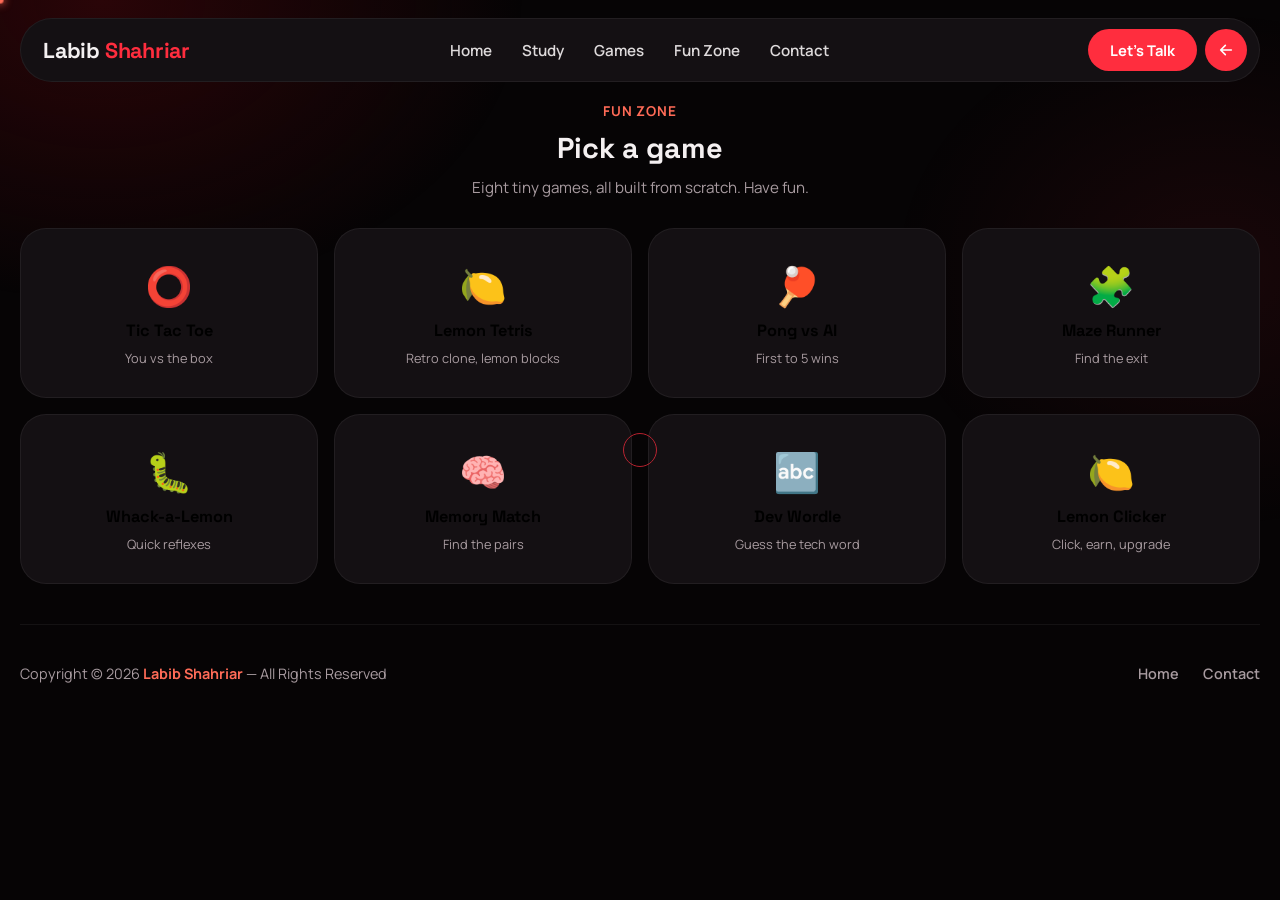
<file: fun.html>
<!DOCTYPE html>
<html lang="en">
<head>
<meta charset="UTF-8" />
<meta name="viewport" content="width=device-width, initial-scale=1.0" />
<title>Fun Zone | Labib Shahriar</title>
<meta name="description" content="Take a break — 8 mini games, all built from scratch. labib.fun/fun" />
<meta name="robots" content="index, follow" />
<link rel="canonical" href="https://labib.fun/fun" />
<link rel="preconnect" href="https://fonts.googleapis.com">
<link rel="preconnect" href="https://fonts.gstatic.com" crossorigin>
<link href="https://fonts.googleapis.com/css2?family=Space+Grotesk:wght@500;700&family=Manrope:wght@400;500;600;700;800&display=swap" rel="stylesheet">
<link rel="stylesheet" href="../style.css" />
<style>
/* ==========================================================================
   fun.css — Fun Zone hub + shared game UI
   ========================================================================== */

#menuView {
  margin-top: var(--gap);
}

.section-heading {
  text-align: center;
  max-width: 560px;
  margin: 0 auto 28px;
}

.section-heading .card-label {
  justify-content: center;
}

.section-sub {
  margin-top: 10px;
  color: var(--muted);
  font-size: 0.95rem;
  line-height: 1.6;
}

.game-menu {
  display: grid;
  grid-template-columns: repeat(4, 1fr);
  gap: 16px;
}

.game-tile {
  background: var(--card);
  border: 1px solid var(--border);
  border-radius: var(--radius-lg);
  padding: 30px 16px;
  display: flex;
  flex-direction: column;
  align-items: center;
  gap: 8px;
  text-align: center;
  transition: transform 0.3s cubic-bezier(0.34, 1.56, 0.64, 1), border-color 0.3s ease, box-shadow 0.3s ease;
}

.game-tile:hover {
  transform: translateY(-6px);
  border-color: var(--accent);
  box-shadow: 0 20px 34px -18px rgba(255, 45, 62, 0.6);
}

.gt-icon {
  font-size: 2.4rem;
}

.gt-name {
  font-family: var(--font-display);
  font-weight: 700;
  font-size: 1.02rem;
}

.gt-desc {
  font-size: 0.8rem;
  color: var(--muted);
}

/* ---------------------------------------------------------------------- */
/* Game view shell                                                          */
/* ---------------------------------------------------------------------- */

.game-view {
  margin-top: var(--gap);
}

.back-btn {
  display: inline-flex;
  align-items: center;
  gap: 8px;
  background: var(--card);
  border: 1px solid var(--border);
  color: var(--text);
  padding: 10px 20px;
  border-radius: 100px;
  font-weight: 700;
  font-size: 0.9rem;
  margin-bottom: 18px;
  transition: border-color 0.2s ease, transform 0.2s ease;
}

.back-btn:hover {
  border-color: var(--accent);
  transform: translateX(-3px);
}

.game-card {
  display: flex;
  flex-direction: column;
  align-items: center;
  padding: 30px;
}

.game-title {
  font-family: var(--font-display);
  font-size: 1.4rem;
  font-weight: 700;
  margin: 0 0 20px;
  text-align: center;
}

.game-stage {
  width: 100%;
  display: flex;
  flex-direction: column;
  align-items: center;
  gap: 16px;
}

/* ---------------------------------------------------------------------- */
/* Shared game UI bits                                                     */
/* ---------------------------------------------------------------------- */

.game-hud {
  display: flex;
  gap: 26px;
  flex-wrap: wrap;
  justify-content: center;
  font-weight: 700;
  font-size: 0.95rem;
  color: var(--muted);
}

.game-hud span.val {
  color: var(--accent-2);
  font-weight: 800;
}

.game-btn {
  background: var(--accent);
  color: #fff;
  border: none;
  padding: 12px 26px;
  border-radius: 100px;
  font-weight: 700;
  font-size: 0.92rem;
  transition: background 0.2s ease, transform 0.2s ease;
}

.game-btn:hover {
  background: var(--accent-2);
  transform: translateY(-2px);
}

.game-btn.secondary {
  background: transparent;
  border: 1px solid var(--border);
  color: var(--text);
}

.game-btn.secondary:hover {
  border-color: var(--accent);
  background: transparent;
}

.game-overlay-msg {
  position: absolute;
  inset: 0;
  display: flex;
  align-items: center;
  justify-content: center;
  background: rgba(6, 4, 5, 0.82);
  border-radius: var(--radius-md);
  font-family: var(--font-display);
  font-size: 1.5rem;
  font-weight: 700;
  opacity: 0;
  pointer-events: none;
  transition: opacity 0.25s ease;
  text-align: center;
  padding: 20px;
}

.game-overlay-msg.show {
  opacity: 1;
}

.game-canvas-wrap {
  position: relative;
  width: 100%;
  max-width: 420px;
}

.game-canvas-wrap canvas {
  width: 100%;
  display: block;
  background: var(--bg);
  border: 1px solid var(--border);
  border-radius: var(--radius-md);
}

/* ---- Tic Tac Toe ---- */

.ttt-board {
  display: grid;
  grid-template-columns: repeat(3, 1fr);
  gap: 8px;
  width: 100%;
  max-width: 320px;
  aspect-ratio: 1 / 1;
}

.ttt-cell {
  background: var(--bg);
  border: 1px solid var(--border);
  border-radius: 12px;
  display: flex;
  align-items: center;
  justify-content: center;
  font-family: var(--font-display);
  font-size: 2.4rem;
  font-weight: 700;
  color: var(--accent-2);
  transition: background 0.2s ease, border-color 0.2s ease;
}

.ttt-cell:not(:disabled):hover {
  border-color: var(--accent);
}

.ttt-cell.o-mark {
  color: #60a5fa;
}

/* ---- Maze ---- */

.maze-grid {
  display: grid;
  gap: 2px;
  background: var(--border);
  border: 1px solid var(--border);
  border-radius: var(--radius-md);
  overflow: hidden;
  max-width: 360px;
  width: 100%;
  aspect-ratio: 1 / 1;
}

.maze-cell {
  background: var(--bg);
}

.maze-cell.wall {
  background: #1c1013;
}

.maze-cell.player {
  background: var(--accent);
}

.maze-cell.exit {
  background: #4ade80;
}

/* ---- Whack-a-Lemon ---- */

.whack-grid {
  display: grid;
  grid-template-columns: repeat(3, 1fr);
  gap: 12px;
  width: 100%;
  max-width: 320px;
  aspect-ratio: 1 / 1;
}

.whack-hole {
  background: var(--bg);
  border: 1px solid var(--border);
  border-radius: 50%;
  display: flex;
  align-items: center;
  justify-content: center;
  font-size: 2rem;
  cursor: pointer;
  user-select: none;
  overflow: hidden;
}

.whack-hole span {
  transform: scale(0);
  transition: transform 0.12s cubic-bezier(0.34, 1.56, 0.64, 1);
}

.whack-hole.active span {
  transform: scale(1);
}

/* ---- Memory match ---- */

.memory-grid {
  display: grid;
  grid-template-columns: repeat(4, 1fr);
  gap: 10px;
  width: 100%;
  max-width: 360px;
}

.memory-card {
  aspect-ratio: 1 / 1;
  background: var(--bg);
  border: 1px solid var(--border);
  border-radius: 12px;
  display: flex;
  align-items: center;
  justify-content: center;
  font-size: 1.7rem;
  cursor: pointer;
  perspective: 600px;
}

.memory-card .face {
  transition: transform 0.2s ease;
}

.memory-card:not(.flipped):not(.matched) .face {
  opacity: 0;
}

.memory-card.flipped,
.memory-card.matched {
  border-color: var(--accent);
}

.memory-card.matched {
  opacity: 0.5;
}

/* ---- Wordle ---- */

.wordle-board {
  display: grid;
  grid-template-rows: repeat(6, 1fr);
  gap: 6px;
  width: 100%;
  max-width: 300px;
}

.wordle-row {
  display: grid;
  grid-template-columns: repeat(5, 1fr);
  gap: 6px;
}

.wordle-tile {
  aspect-ratio: 1 / 1;
  background: var(--bg);
  border: 2px solid var(--border);
  border-radius: 8px;
  display: flex;
  align-items: center;
  justify-content: center;
  font-family: var(--font-display);
  font-weight: 700;
  font-size: 1.2rem;
  text-transform: uppercase;
}

.wordle-tile.correct {
  background: #16a34a;
  border-color: #16a34a;
  color: #fff;
}

.wordle-tile.present {
  background: #ca8a04;
  border-color: #ca8a04;
  color: #fff;
}

.wordle-tile.absent {
  background: #2a2226;
  border-color: #2a2226;
  color: var(--muted);
}

.wordle-keyboard {
  display: flex;
  flex-direction: column;
  gap: 6px;
  width: 100%;
  max-width: 460px;
}

.wordle-key-row {
  display: flex;
  gap: 5px;
  justify-content: center;
}

.wordle-key {
  background: var(--card-soft);
  border: 1px solid var(--border);
  color: var(--text);
  border-radius: 6px;
  padding: 10px 8px;
  font-size: 0.78rem;
  font-weight: 700;
  min-width: 30px;
  text-align: center;
  transition: background 0.2s ease;
}

.wordle-key.wide {
  min-width: 52px;
  font-size: 0.68rem;
}

.wordle-key.correct { background: #16a34a; }
.wordle-key.present { background: #ca8a04; }
.wordle-key.absent { background: #2a2226; color: var(--muted); }

/* ---- Clicker ---- */

.clicker-lemon {
  font-size: 5rem;
  cursor: pointer;
  user-select: none;
  transition: transform 0.08s ease;
  filter: drop-shadow(0 10px 20px rgba(255, 209, 102, 0.3));
}

.clicker-lemon:active {
  transform: scale(0.88);
}

.clicker-upgrades {
  display: flex;
  flex-direction: column;
  gap: 10px;
  width: 100%;
  max-width: 380px;
}

.clicker-upgrade {
  display: flex;
  align-items: center;
  justify-content: space-between;
  gap: 10px;
  background: var(--bg);
  border: 1px solid var(--border);
  border-radius: 12px;
  padding: 12px 16px;
}

.clicker-upgrade-info {
  display: flex;
  flex-direction: column;
  gap: 2px;
}

.clicker-upgrade-info b {
  font-size: 0.9rem;
}

.clicker-upgrade-info span {
  font-size: 0.75rem;
  color: var(--muted);
}

.clicker-buy {
  background: var(--accent);
  color: #fff;
  border: none;
  padding: 8px 16px;
  border-radius: 100px;
  font-weight: 700;
  font-size: 0.8rem;
  white-space: nowrap;
  transition: background 0.2s ease, opacity 0.2s ease;
}

.clicker-buy:disabled {
  opacity: 0.4;
  cursor: not-allowed;
}

.clicker-buy:not(:disabled):hover {
  background: var(--accent-2);
}

/* ---- Mobile touch controls (maze / tetris) ---- */

.touch-controls {
  display: none;
  gap: 8px;
  margin-top: 4px;
}

.touch-controls .tc-btn {
  width: 50px;
  height: 50px;
  border-radius: 12px;
  background: var(--card-soft);
  border: 1px solid var(--border);
  color: var(--text);
  display: flex;
  align-items: center;
  justify-content: center;
  font-size: 1.2rem;
}

@media (max-width: 720px) {
  .touch-controls {
    display: flex;
  }
}

/* ---------------------------------------------------------------------- */
/* Responsive                                                               */
/* ---------------------------------------------------------------------- */

@media (max-width: 900px) {
  .game-menu {
    grid-template-columns: repeat(2, 1fr);
  }
}

@media (max-width: 520px) {
  .game-menu {
    grid-template-columns: 1fr 1fr;
    gap: 10px;
  }
  .game-tile {
    padding: 20px 10px;
  }
  .gt-icon {
    font-size: 1.9rem;
  }
  .game-card {
    padding: 18px;
  }
}

</style>
</head>
<body>

<div class="scroll-progress" id="scrollProgress"></div>
<div class="cursor-ring" id="cursorRing"></div>
<div class="cursor-dot" id="cursorDot"></div>

<div class="bg-glow"></div>
<div class="dots-field" id="dotsField"></div>

<div class="wrap">

  <header class="navbar">
    <a href="../" class="brand">Labib <span>Shahriar</span></a>

    <nav class="nav-links" id="navLinks">
      <a href="../">Home</a>
      <a href="../#study">Study</a>
      <a href="../#games">Games</a>
      <a href="./">Fun Zone</a>
      <a href="../#contact">Contact</a>
    </nav>

    <div class="nav-cta">
      <a href="../#contact" class="btn-pill">Let's Talk</a>
      <a href="../" class="icon-btn" aria-label="Back home">
        <svg width="16" height="16" viewBox="0 0 24 24" fill="none"><path d="M11 19l-7-7 7-7M4 12h16" stroke="currentColor" stroke-width="2.4" stroke-linecap="round" stroke-linejoin="round"/></svg>
      </a>
      <button class="nav-toggle" id="navToggle" aria-label="Toggle menu">
        <svg width="18" height="18" viewBox="0 0 24 24" fill="none"><path d="M4 6H20M4 12H20M4 18H20" stroke="currentColor" stroke-width="2.2" stroke-linecap="round"/></svg>
      </button>
    </div>
  </header>

  <!-- ===== Menu view ===== -->
  <main id="menuView">
    <div class="section-heading">
      <p class="card-label">Fun Zone</p>
      <h1 class="card-heading" style="font-size:1.8rem;">Pick a game</h1>
      <p class="section-sub">Eight tiny games, all built from scratch. Have fun.</p>
    </div>

    <div class="game-menu">
      <button class="game-tile" data-game="ttt">
        <span class="gt-icon">⭕</span>
        <span class="gt-name">Tic Tac Toe</span>
        <span class="gt-desc">You vs the box</span>
      </button>
      <button class="game-tile" data-game="tetris">
        <span class="gt-icon">🍋</span>
        <span class="gt-name">Lemon Tetris</span>
        <span class="gt-desc">Retro clone, lemon blocks</span>
      </button>
      <button class="game-tile" data-game="pong">
        <span class="gt-icon">🏓</span>
        <span class="gt-name">Pong vs AI</span>
        <span class="gt-desc">First to 5 wins</span>
      </button>
      <button class="game-tile" data-game="maze">
        <span class="gt-icon">🧩</span>
        <span class="gt-name">Maze Runner</span>
        <span class="gt-desc">Find the exit</span>
      </button>
      <button class="game-tile" data-game="whack">
        <span class="gt-icon">🐛</span>
        <span class="gt-name">Whack-a-Lemon</span>
        <span class="gt-desc">Quick reflexes</span>
      </button>
      <button class="game-tile" data-game="memory">
        <span class="gt-icon">🧠</span>
        <span class="gt-name">Memory Match</span>
        <span class="gt-desc">Find the pairs</span>
      </button>
      <button class="game-tile" data-game="wordle">
        <span class="gt-icon">🔤</span>
        <span class="gt-name">Dev Wordle</span>
        <span class="gt-desc">Guess the tech word</span>
      </button>
      <button class="game-tile" data-game="clicker">
        <span class="gt-icon">🍋</span>
        <span class="gt-name">Lemon Clicker</span>
        <span class="gt-desc">Click, earn, upgrade</span>
      </button>
    </div>
  </main>

  <!-- ===== Game view ===== -->
  <main id="gameView" class="game-view" hidden>
    <button class="back-btn" id="backBtn">
      <svg width="16" height="16" viewBox="0 0 24 24" fill="none"><path d="M11 19l-7-7 7-7M4 12h16" stroke="currentColor" stroke-width="2.4" stroke-linecap="round" stroke-linejoin="round"/></svg>
      Back to Fun Zone
    </button>

    <div class="card game-card">
      <h2 class="game-title" id="gameTitle"></h2>
      <div id="gameStage" class="game-stage"></div>
    </div>
  </main>

  <footer class="site-footer">
    <p>Copyright © 2026 <span class="brand-mini">Labib Shahriar</span> — All Rights Reserved</p>
    <nav class="footer-links">
      <a href="../">Home</a>
      <a href="../#contact">Contact</a>
    </nav>
  </footer>

</div>

<script>
/* ==========================================================================
   fun.js — Fun Zone: hub navigation + 8 mini games
   ========================================================================== */

/* ---------------- Shared chrome: nav, dots, scroll bar, cursor ---------------- */
(function chrome() {
  const navToggle = document.getElementById('navToggle');
  const navLinks = document.getElementById('navLinks');
  navToggle.addEventListener('click', () => navLinks.classList.toggle('open'));
  navLinks.querySelectorAll('a').forEach(l => l.addEventListener('click', () => navLinks.classList.remove('open')));

  const dotsField = document.getElementById('dotsField');
  const DOT_COUNT = window.innerWidth < 720 ? 22 : 44;
  for (let i = 0; i < DOT_COUNT; i++) {
    const dot = document.createElement('span');
    dot.className = 'dot';
    dot.style.left = Math.random() * 100 + 'vw';
    dot.style.animationDuration = (6 + Math.random() * 10) + 's';
    dot.style.animationDelay = '-' + (Math.random() * 10) + 's';
    const size = 2 + Math.random() * 2.5;
    dot.style.width = size + 'px';
    dot.style.height = size + 'px';
    dotsField.appendChild(dot);
  }

  const scrollProgress = document.getElementById('scrollProgress');
  function updateScrollProgress() {
    const scrollTop = window.scrollY || document.documentElement.scrollTop;
    const height = document.documentElement.scrollHeight - document.documentElement.clientHeight;
    scrollProgress.style.width = (height > 0 ? (scrollTop / height) * 100 : 0) + '%';
  }
  window.addEventListener('scroll', () => requestAnimationFrame(updateScrollProgress));
  updateScrollProgress();

  const isFinePointer = window.matchMedia('(hover: hover) and (pointer: fine)').matches;
  const cursorDot = document.getElementById('cursorDot');
  const cursorRing = document.getElementById('cursorRing');
  if (isFinePointer) {
    document.body.classList.add('has-custom-cursor');
    let mx = innerWidth / 2, my = innerHeight / 2, rx = mx, ry = my;
    window.addEventListener('mousemove', e => {
      mx = e.clientX; my = e.clientY;
      cursorDot.style.transform = `translate(${mx}px, ${my}px) translate(-50%, -50%)`;
    });
    (function loop() {
      rx += (mx - rx) * 0.18; ry += (my - ry) * 0.18;
      cursorRing.style.transform = `translate(${rx}px, ${ry}px) translate(-50%, -50%)`;
      requestAnimationFrame(loop);
    })();
    document.addEventListener('mouseover', e => { if (e.target.closest('a, button')) cursorRing.classList.add('hovering'); });
    document.addEventListener('mouseout', e => { if (e.target.closest('a, button')) cursorRing.classList.remove('hovering'); });
  }
})();

/* ---------------- Hub routing ---------------- */
const menuView = document.getElementById('menuView');
const gameView = document.getElementById('gameView');
const gameStage = document.getElementById('gameStage');
const gameTitle = document.getElementById('gameTitle');
const backBtn = document.getElementById('backBtn');

let currentCleanup = null;

const GAMES = {
  ttt: { title: 'Tic Tac Toe', mount: mountTTT },
  tetris: { title: 'Lemon Tetris', mount: mountTetris },
  pong: { title: 'Pong vs AI', mount: mountPong },
  maze: { title: 'Maze Runner', mount: mountMaze },
  whack: { title: 'Whack-a-Lemon', mount: mountWhack },
  memory: { title: 'Memory Match', mount: mountMemory },
  wordle: { title: 'Dev Wordle', mount: mountWordle },
  clicker: { title: 'Lemon Clicker', mount: mountClicker }
};

document.querySelectorAll('.game-tile').forEach(tile => {
  tile.addEventListener('click', () => openGame(tile.dataset.game));
});

backBtn.addEventListener('click', closeGame);

function openGame(key) {
  const g = GAMES[key];
  if (!g) return;
  gameTitle.textContent = g.title;
  gameStage.innerHTML = '';
  menuView.hidden = true;
  gameView.hidden = false;
  window.scrollTo({ top: 0, behavior: 'smooth' });
  currentCleanup = g.mount(gameStage) || null;
}

function closeGame() {
  if (currentCleanup) { try { currentCleanup(); } catch (e) {} }
  currentCleanup = null;
  gameStage.innerHTML = '';
  gameView.hidden = true;
  menuView.hidden = false;
}

function overlay(parentWrap, text, buttonLabel, onButton) {
  const el = document.createElement('div');
  el.className = 'game-overlay-msg';
  el.innerHTML = `<div><div style="margin-bottom:14px;">${text}</div>${buttonLabel ? `<button class="game-btn" type="button">${buttonLabel}</button>` : ''}</div>`;
  parentWrap.appendChild(el);
  requestAnimationFrame(() => el.classList.add('show'));
  if (buttonLabel) {
    el.querySelector('button').addEventListener('click', () => {
      el.remove();
      onButton && onButton();
    });
  }
  return el;
}

/* ======================================================================
   1) TIC TAC TOE
   ====================================================================== */
function mountTTT(container) {
  container.innerHTML = `
    <p class="game-hud">You play <span class="val">X</span> against the box</p>
    <div class="game-canvas-wrap" style="max-width:340px;">
      <div class="ttt-board" id="tttBoard"></div>
    </div>
  `;
  const wrap = container.querySelector('.game-canvas-wrap');
  const boardEl = container.querySelector('#tttBoard');
  let cells = Array(9).fill(null);
  let active = true;
  let resetTimer = null;

  const LINES = [[0,1,2],[3,4,5],[6,7,8],[0,3,6],[1,4,7],[2,5,8],[0,4,8],[2,4,6]];

  function winner(b) {
    for (const [a, b1, c] of LINES) {
      if (b[a] && b[a] === b[b1] && b[a] === b[c]) return b[a];
    }
    return b.every(v => v) ? 'draw' : null;
  }

  function render() {
    boardEl.innerHTML = '';
    cells.forEach((v, i) => {
      const btn = document.createElement('button');
      btn.className = 'ttt-cell' + (v === 'O' ? ' o-mark' : '');
      btn.textContent = v || '';
      btn.disabled = !!v || !active;
      btn.addEventListener('click', () => playerMove(i));
      boardEl.appendChild(btn);
    });
  }

  function playerMove(i) {
    if (!active || cells[i]) return;
    cells[i] = 'X';
    render();
    const w = winner(cells);
    if (w) return endGame(w);
    active = false;
    setTimeout(aiMove, 400);
  }

  function aiMove() {
    const move = bestAiMove();
    if (move != null) cells[move] = 'O';
    render();
    const w = winner(cells);
    if (w) return endGame(w);
    active = true;
    render();
  }

  function bestAiMove() {
    const avail = cells.map((v, i) => v ? null : i).filter(v => v !== null);
    for (const i of avail) { const t = cells.slice(); t[i] = 'O'; if (winner(t) === 'O') return i; }
    for (const i of avail) { const t = cells.slice(); t[i] = 'X'; if (winner(t) === 'X') return i; }
    if (cells[4] === null) return 4;
    const corners = [0, 2, 6, 8].filter(i => cells[i] === null);
    if (corners.length) return corners[Math.floor(Math.random() * corners.length)];
    return avail[Math.floor(Math.random() * avail.length)];
  }

  function endGame(w) {
    active = false;
    render();
    const msg = w === 'draw' ? "It's a draw!" : (w === 'X' ? 'You win! 🎉' : 'The box wins! 🤖');
    const el = overlay(wrap, msg, null);
    resetTimer = setTimeout(() => { el.remove(); resetGame(); }, 3000);
  }

  function resetGame() {
    cells = Array(9).fill(null);
    active = true;
    render();
  }

  render();
  return () => clearTimeout(resetTimer);
}

/* ======================================================================
   2) LEMON TETRIS
   ====================================================================== */
function mountTetris(container) {
  container.innerHTML = `
    <div class="game-hud">
      <span>Score <span class="val" id="tetScore">0</span></span>
      <span>Lines <span class="val" id="tetLines">0</span></span>
    </div>
    <div class="game-canvas-wrap" style="max-width:280px;">
      <canvas id="tetCanvas" width="280" height="560"></canvas>
    </div>
    <p style="font-size:0.78rem;color:var(--muted);text-align:center;">← → move · ↑ rotate · ↓ soft drop · Space hard drop</p>
    <div class="touch-controls">
      <button class="tc-btn" id="tcLeft">◀</button>
      <button class="tc-btn" id="tcRotate">⟳</button>
      <button class="tc-btn" id="tcDown">▼</button>
      <button class="tc-btn" id="tcRight">▶</button>
    </div>
  `;
  const wrap = container.querySelector('.game-canvas-wrap');
  const canvas = container.querySelector('#tetCanvas');
  const ctx = canvas.getContext('2d');
  const COLS = 10, ROWS = 20;
  const CELL = canvas.width / COLS;
  const LEMONS = ['#FFD93D', '#FFE066', '#F4C430', '#FFEA70', '#F7DC6F', '#FCE38A', '#FFD447'];

  const SHAPES = {
    I: [[1, 1, 1, 1]],
    O: [[1, 1], [1, 1]],
    T: [[0, 1, 0], [1, 1, 1]],
    S: [[0, 1, 1], [1, 1, 0]],
    Z: [[1, 1, 0], [0, 1, 1]],
    J: [[1, 0, 0], [1, 1, 1]],
    L: [[0, 0, 1], [1, 1, 1]]
  };
  const KEYS = Object.keys(SHAPES);

  let board = Array.from({ length: ROWS }, () => Array(COLS).fill(null));
  let score = 0, lines = 0;
  let cur, running = true, dropTimer, tickMs = 650;

  function rotate(matrix) {
    const rowsN = matrix.length, colsN = matrix[0].length;
    const res = Array.from({ length: colsN }, () => Array(rowsN).fill(0));
    for (let r = 0; r < rowsN; r++) for (let c = 0; c < colsN; c++) res[c][rowsN - 1 - r] = matrix[r][c];
    return res;
  }

  function spawn() {
    const key = KEYS[Math.floor(Math.random() * KEYS.length)];
    cur = { shape: SHAPES[key], color: LEMONS[Math.floor(Math.random() * LEMONS.length)], x: Math.floor(COLS / 2) - 1, y: 0 };
    if (collide(cur.shape, cur.x, cur.y)) gameOver();
  }

  function collide(shape, ox, oy) {
    for (let r = 0; r < shape.length; r++) {
      for (let c = 0; c < shape[r].length; c++) {
        if (!shape[r][c]) continue;
        const x = ox + c, y = oy + r;
        if (x < 0 || x >= COLS || y >= ROWS) return true;
        if (y >= 0 && board[y][x]) return true;
      }
    }
    return false;
  }

  function lock() {
    cur.shape.forEach((row, r) => row.forEach((v, c) => {
      if (v) { const y = cur.y + r, x = cur.x + c; if (y >= 0) board[y][x] = cur.color; }
    }));
    clearLines();
    spawn();
  }

  function clearLines() {
    let cleared = 0;
    board = board.filter(row => {
      const full = row.every(v => v);
      if (full) cleared++;
      return !full;
    });
    while (board.length < ROWS) board.unshift(Array(COLS).fill(null));
    if (cleared) {
      lines += cleared;
      score += [0, 100, 300, 500, 800][cleared] || 1000;
      tickMs = Math.max(220, 650 - lines * 12);
      document.getElementById('tetScore').textContent = score;
      document.getElementById('tetLines').textContent = lines;
    }
  }

  function draw() {
    ctx.fillStyle = '#0a0708';
    ctx.fillRect(0, 0, canvas.width, canvas.height);
    for (let r = 0; r < ROWS; r++) for (let c = 0; c < COLS; c++) {
      if (board[r][c]) drawCell(c, r, board[r][c]);
    }
    if (cur) cur.shape.forEach((row, r) => row.forEach((v, c) => {
      if (v) drawCell(cur.x + c, cur.y + r, cur.color);
    }));
    ctx.strokeStyle = 'rgba(255,255,255,0.04)';
    for (let c = 0; c <= COLS; c++) { ctx.beginPath(); ctx.moveTo(c * CELL, 0); ctx.lineTo(c * CELL, canvas.height); ctx.stroke(); }
  }

  function drawCell(x, y, color) {
    ctx.fillStyle = color;
    ctx.fillRect(x * CELL + 1, y * CELL + 1, CELL - 2, CELL - 2);
    ctx.strokeStyle = 'rgba(0,0,0,0.25)';
    ctx.strokeRect(x * CELL + 1, y * CELL + 1, CELL - 2, CELL - 2);
  }

  function tryMove(dx, dy) {
    if (!running) return;
    if (!collide(cur.shape, cur.x + dx, cur.y + dy)) { cur.x += dx; cur.y += dy; draw(); return true; }
    return false;
  }

  function tryRotate() {
    if (!running) return;
    const r = rotate(cur.shape);
    let ox = cur.x;
    if (collide(r, ox, cur.y)) { ox = cur.x - 1; if (collide(r, ox, cur.y)) { ox = cur.x + 1; if (collide(r, ox, cur.y)) return; } }
    cur.shape = r; cur.x = ox; draw();
  }

  function hardDrop() {
    if (!running) return;
    while (!collide(cur.shape, cur.x, cur.y + 1)) cur.y++;
    lock(); draw();
  }

  function tick() {
    if (!running) return;
    if (!tryMove(0, 1)) lock();
    draw();
    dropTimer = setTimeout(tick, tickMs);
  }

  function gameOver() {
    running = false;
    clearTimeout(dropTimer);
    overlay(wrap, `Game Over<br><span style="font-size:1rem;font-weight:600;color:var(--muted);">Score: ${score}</span>`, 'Play Again', () => {
      board = Array.from({ length: ROWS }, () => Array(COLS).fill(null));
      score = 0; lines = 0; tickMs = 650; running = true;
      document.getElementById('tetScore').textContent = 0;
      document.getElementById('tetLines').textContent = 0;
      spawn(); draw(); dropTimer = setTimeout(tick, tickMs);
    });
  }

  function keyHandler(e) {
    if (!['ArrowLeft', 'ArrowRight', 'ArrowUp', 'ArrowDown', ' '].includes(e.key)) return;
    e.preventDefault();
    if (e.key === 'ArrowLeft') tryMove(-1, 0);
    else if (e.key === 'ArrowRight') tryMove(1, 0);
    else if (e.key === 'ArrowUp') tryRotate();
    else if (e.key === 'ArrowDown') { if (tryMove(0, 1)) score++; }
    else if (e.key === ' ') hardDrop();
  }
  document.addEventListener('keydown', keyHandler);

  container.querySelector('#tcLeft').addEventListener('click', () => tryMove(-1, 0));
  container.querySelector('#tcRight').addEventListener('click', () => tryMove(1, 0));
  container.querySelector('#tcRotate').addEventListener('click', tryRotate);
  container.querySelector('#tcDown').addEventListener('click', () => tryMove(0, 1));

  spawn(); draw(); dropTimer = setTimeout(tick, tickMs);

  return () => { running = false; clearTimeout(dropTimer); document.removeEventListener('keydown', keyHandler); };
}

/* ======================================================================
   3) PONG VS AI
   ====================================================================== */
function mountPong(container) {
  container.innerHTML = `
    <div class="game-hud">
      <span>You <span class="val" id="pongPlayerScore">0</span></span>
      <span>AI <span class="val" id="pongAiScore">0</span></span>
    </div>
    <div class="game-canvas-wrap" style="max-width:420px;">
      <canvas id="pongCanvas" width="420" height="280"></canvas>
    </div>
    <p style="font-size:0.78rem;color:var(--muted);text-align:center;">Move your mouse/finger over the board, or use ↑ / ↓</p>
  `;
  const wrap = container.querySelector('.game-canvas-wrap');
  const canvas = container.querySelector('#pongCanvas');
  const ctx = canvas.getContext('2d');
  const W = canvas.width, H = canvas.height;
  const PW = 8, PH = 60;
  let playerY = H / 2 - PH / 2, aiY = H / 2 - PH / 2;
  let ballX = W / 2, ballY = H / 2, ballVX = 4, ballVY = 3;
  let playerScore = 0, aiScore = 0;
  let running = true, raf;

  function resetBall(dir) {
    ballX = W / 2; ballY = H / 2;
    ballVX = 4 * dir; ballVY = (Math.random() * 4 - 2) || 2;
  }

  function draw() {
    ctx.fillStyle = '#0a0708';
    ctx.fillRect(0, 0, W, H);
    ctx.strokeStyle = 'rgba(255,255,255,0.12)';
    ctx.setLineDash([6, 8]);
    ctx.beginPath(); ctx.moveTo(W / 2, 0); ctx.lineTo(W / 2, H); ctx.stroke();
    ctx.setLineDash([]);
    ctx.fillStyle = '#ff2d3e';
    ctx.fillRect(14, playerY, PW, PH);
    ctx.fillStyle = '#ff6b57';
    ctx.fillRect(W - 14 - PW, aiY, PW, PH);
    ctx.beginPath(); ctx.arc(ballX, ballY, 6, 0, Math.PI * 2); ctx.fillStyle = '#fff'; ctx.fill();
  }

  function update() {
    if (!running) return;
    ballX += ballVX; ballY += ballVY;
    if (ballY < 6 || ballY > H - 6) ballVY *= -1;

    if (ballX - 6 < 14 + PW && ballY > playerY && ballY < playerY + PH && ballVX < 0) {
      ballVX *= -1.05;
      ballVY += (ballY - (playerY + PH / 2)) * 0.12;
    }
    if (ballX + 6 > W - 14 - PW && ballY > aiY && ballY < aiY + PH && ballVX > 0) {
      ballVX *= -1.05;
      ballVY += (ballY - (aiY + PH / 2)) * 0.12;
    }

    const aiCenter = aiY + PH / 2;
    const targetY = ballY;
    const aiSpeed = 3.1;
    if (Math.abs(aiCenter - targetY) > 6) aiY += aiCenter < targetY ? aiSpeed : -aiSpeed;
    aiY = Math.max(0, Math.min(H - PH, aiY));

    if (ballX < 0) { aiScore++; document.getElementById('pongAiScore').textContent = aiScore; checkWin(); resetBall(1); }
    if (ballX > W) { playerScore++; document.getElementById('pongPlayerScore').textContent = playerScore; checkWin(); resetBall(-1); }

    draw();
    raf = requestAnimationFrame(update);
  }

  function checkWin() {
    if (playerScore >= 5 || aiScore >= 5) {
      running = false;
      const msg = playerScore >= 5 ? 'You win! 🎉' : 'AI wins! 🤖';
      overlay(wrap, msg, 'Play Again', () => {
        playerScore = 0; aiScore = 0;
        document.getElementById('pongPlayerScore').textContent = 0;
        document.getElementById('pongAiScore').textContent = 0;
        running = true; resetBall(1); update();
      });
    }
  }

  function moveTo(clientY) {
    const rect = canvas.getBoundingClientRect();
    const scale = H / rect.height;
    playerY = (clientY - rect.top) * scale - PH / 2;
    playerY = Math.max(0, Math.min(H - PH, playerY));
  }
  function mouseMove(e) { moveTo(e.clientY); }
  function touchMove(e) { if (e.touches[0]) { moveTo(e.touches[0].clientY); e.preventDefault(); } }
  canvas.addEventListener('mousemove', mouseMove);
  canvas.addEventListener('touchmove', touchMove, { passive: false });

  function keyHandler(e) {
    if (e.key === 'ArrowUp') { playerY = Math.max(0, playerY - 24); e.preventDefault(); }
    if (e.key === 'ArrowDown') { playerY = Math.min(H - PH, playerY + 24); e.preventDefault(); }
  }
  document.addEventListener('keydown', keyHandler);

  resetBall(1); draw(); raf = requestAnimationFrame(update);

  return () => {
    running = false;
    cancelAnimationFrame(raf);
    canvas.removeEventListener('mousemove', mouseMove);
    canvas.removeEventListener('touchmove', touchMove);
    document.removeEventListener('keydown', keyHandler);
  };
}

/* ======================================================================
   4) MAZE RUNNER
   ====================================================================== */
function mountMaze(container) {
  container.innerHTML = `
    <div class="game-hud"><span>Find the green exit</span></div>
    <div class="game-canvas-wrap" style="max-width:360px;">
      <div class="maze-grid" id="mazeGrid"></div>
    </div>
    <div class="touch-controls">
      <button class="tc-btn" id="mUp">▲</button>
      <button class="tc-btn" id="mLeft">◀</button>
      <button class="tc-btn" id="mDown">▼</button>
      <button class="tc-btn" id="mRight">▶</button>
    </div>
    <button class="game-btn secondary" id="mazeNew" type="button">New Maze</button>
  `;
  const wrap = container.querySelector('.game-canvas-wrap');
  const gridEl = container.querySelector('#mazeGrid');
  const N = 11;
  let cells, player, exitPos, solved = false;

  function genMaze() {
    cells = Array.from({ length: N }, () => Array.from({ length: N }, () => ({ top: true, right: true, bottom: true, left: true, visited: false })));
    function carve(r, c) {
      cells[r][c].visited = true;
      const dirs = shuffle([['top', -1, 0, 'bottom'], ['right', 0, 1, 'left'], ['bottom', 1, 0, 'top'], ['left', 0, -1, 'right']]);
      for (const [wall, dr, dc, opp] of dirs) {
        const nr = r + dr, nc = c + dc;
        if (nr >= 0 && nr < N && nc >= 0 && nc < N && !cells[nr][nc].visited) {
          cells[r][c][wall] = false;
          cells[nr][nc][opp] = false;
          carve(nr, nc);
        }
      }
    }
    carve(0, 0);
    player = { r: 0, c: 0 };
    exitPos = { r: N - 1, c: N - 1 };
    solved = false;
  }

  function shuffle(arr) { for (let i = arr.length - 1; i > 0; i--) { const j = Math.floor(Math.random() * (i + 1)); [arr[i], arr[j]] = [arr[j], arr[i]]; } return arr; }

  function render() {
    const size = 2 * N + 1;
    gridEl.style.gridTemplateColumns = `repeat(${size}, 1fr)`;
    gridEl.innerHTML = '';
    const disp = Array.from({ length: size }, () => Array(size).fill('wall'));
    for (let r = 0; r < N; r++) for (let c = 0; c < N; c++) {
      const dr = 2 * r + 1, dc = 2 * c + 1;
      disp[dr][dc] = 'path';
      if (!cells[r][c].top) disp[dr - 1][dc] = 'path';
      if (!cells[r][c].right) disp[dr][dc + 1] = 'path';
      if (!cells[r][c].bottom) disp[dr + 1][dc] = 'path';
      if (!cells[r][c].left) disp[dr][dc - 1] = 'path';
    }
    disp[2 * exitPos.r + 1][2 * exitPos.c + 1] = 'exit';
    disp[2 * player.r + 1][2 * player.c + 1] = 'player';

    for (let r = 0; r < size; r++) for (let c = 0; c < size; c++) {
      const cell = document.createElement('div');
      cell.className = 'maze-cell ' + disp[r][c];
      gridEl.appendChild(cell);
    }
  }

  function move(dr, dc) {
    if (solved) return;
    const wallMap = { '-1,0': 'top', '1,0': 'bottom', '0,-1': 'left', '0,1': 'right' };
    const wall = wallMap[`${dr},${dc}`];
    const cur = cells[player.r][player.c];
    if (cur[wall]) return;
    const nr = player.r + dr, nc = player.c + dc;
    if (nr < 0 || nr >= N || nc < 0 || nc >= N) return;
    player = { r: nr, c: nc };
    render();
    if (player.r === exitPos.r && player.c === exitPos.c) {
      solved = true;
      overlay(wrap, 'You found the exit! 🎉', 'New Maze', () => { genMaze(); render(); });
    }
  }

  function keyHandler(e) {
    if (e.key === 'ArrowUp') move(-1, 0);
    else if (e.key === 'ArrowDown') move(1, 0);
    else if (e.key === 'ArrowLeft') move(0, -1);
    else if (e.key === 'ArrowRight') move(0, 1);
    else return;
    e.preventDefault();
  }
  document.addEventListener('keydown', keyHandler);
  container.querySelector('#mUp').addEventListener('click', () => move(-1, 0));
  container.querySelector('#mDown').addEventListener('click', () => move(1, 0));
  container.querySelector('#mLeft').addEventListener('click', () => move(0, -1));
  container.querySelector('#mRight').addEventListener('click', () => move(0, 1));
  container.querySelector('#mazeNew').addEventListener('click', () => { genMaze(); render(); });

  genMaze(); render();

  return () => document.removeEventListener('keydown', keyHandler);
}

/* ======================================================================
   5) WHACK-A-LEMON
   ====================================================================== */
function mountWhack(container) {
  container.innerHTML = `
    <div class="game-hud">
      <span>Score <span class="val" id="whackScore">0</span></span>
      <span>Time <span class="val" id="whackTime">30</span>s</span>
    </div>
    <div class="game-canvas-wrap" style="max-width:320px;">
      <div class="whack-grid" id="whackGrid"></div>
    </div>
  `;
  const wrap = container.querySelector('.game-canvas-wrap');
  const gridEl = container.querySelector('#whackGrid');
  const holes = [];
  for (let i = 0; i < 9; i++) {
    const hole = document.createElement('div');
    hole.className = 'whack-hole';
    hole.innerHTML = '<span>🍋</span>';
    gridEl.appendChild(hole);
    holes.push(hole);
  }

  let score = 0, timeLeft = 30, running = true, spawnTimer, countdownTimer, activeIdx = -1, hideTimer;

  function spawn() {
    if (!running) return;
    if (activeIdx >= 0) holes[activeIdx].classList.remove('active');
    let idx = Math.floor(Math.random() * holes.length);
    activeIdx = idx;
    holes[idx].classList.add('active');
    clearTimeout(hideTimer);
    hideTimer = setTimeout(() => { holes[idx].classList.remove('active'); }, 700);
    spawnTimer = setTimeout(spawn, 750 + Math.random() * 300);
  }

  holes.forEach((hole, i) => {
    hole.addEventListener('click', () => {
      if (!running || !hole.classList.contains('active')) return;
      hole.classList.remove('active');
      score++;
      document.getElementById('whackScore').textContent = score;
    });
  });

  countdownTimer = setInterval(() => {
    timeLeft--;
    document.getElementById('whackTime').textContent = timeLeft;
    if (timeLeft <= 0) endGame();
  }, 1000);

  function endGame() {
    running = false;
    clearTimeout(spawnTimer);
    clearTimeout(hideTimer);
    clearInterval(countdownTimer);
    holes.forEach(h => h.classList.remove('active'));
    overlay(wrap, `Time's up!<br><span style="font-size:1rem;font-weight:600;color:var(--muted);">Score: ${score}</span>`, 'Play Again', () => {
      score = 0; timeLeft = 30; running = true;
      document.getElementById('whackScore').textContent = 0;
      document.getElementById('whackTime').textContent = 30;
      countdownTimer = setInterval(() => {
        timeLeft--;
        document.getElementById('whackTime').textContent = timeLeft;
        if (timeLeft <= 0) endGame();
      }, 1000);
      spawn();
    });
  }

  spawn();

  return () => { running = false; clearTimeout(spawnTimer); clearTimeout(hideTimer); clearInterval(countdownTimer); };
}

/* ======================================================================
   6) MEMORY MATCH
   ====================================================================== */
function mountMemory(container) {
  container.innerHTML = `
    <div class="game-hud"><span>Pairs <span class="val" id="memPairs">0</span> / 8</span></div>
    <div class="game-canvas-wrap" style="max-width:360px;">
      <div class="memory-grid" id="memGrid"></div>
    </div>
  `;
  const wrap = container.querySelector('.game-canvas-wrap');
  const gridEl = container.querySelector('#memGrid');
  const ICONS = ['🐍', '☕', '🌐', '🎨', '🍋', '⭐', '🎮', '💬'];
  let deck, flipped = [], matched = 0, lock = false;

  function shuffle(arr) { for (let i = arr.length - 1; i > 0; i--) { const j = Math.floor(Math.random() * (i + 1)); [arr[i], arr[j]] = [arr[j], arr[i]]; } return arr; }

  function build() {
    deck = shuffle([...ICONS, ...ICONS]);
    matched = 0; flipped = []; lock = false;
    document.getElementById('memPairs').textContent = 0;
    gridEl.innerHTML = '';
    deck.forEach((icon, i) => {
      const card = document.createElement('button');
      card.className = 'memory-card';
      card.dataset.icon = icon;
      card.dataset.idx = i;
      card.textContent = '❔';
      card.addEventListener('click', () => flipCard(card));
      gridEl.appendChild(card);
    });
  }

  function flipCard(card) {
    if (lock || card.classList.contains('flipped') || card.classList.contains('matched')) return;
    card.classList.add('flipped');
    card.textContent = card.dataset.icon;
    flipped.push(card);
    if (flipped.length === 2) {
      lock = true;
      const [a, b] = flipped;
      if (a.dataset.icon === b.dataset.icon) {
        a.classList.add('matched'); b.classList.add('matched');
        matched++;
        document.getElementById('memPairs').textContent = matched;
        flipped = []; lock = false;
        if (matched === ICONS.length) {
          setTimeout(() => overlay(wrap, 'You matched them all! 🎉', 'Play Again', build), 300);
        }
      } else {
        setTimeout(() => {
          a.classList.remove('flipped'); a.textContent = '❔';
          b.classList.remove('flipped'); b.textContent = '❔';
          flipped = []; lock = false;
        }, 800);
      }
    }
  }

  build();
  return () => {};
}

/* ======================================================================
   7) DEV WORDLE
   ====================================================================== */
function mountWordle(container) {
  const WORDS = ['ARRAY', 'CACHE', 'DEBUG', 'PROXY', 'STACK', 'QUEUE', 'INDEX', 'CLASS', 'BUILD', 'MERGE', 'LOGIC', 'BYTES', 'PIXEL', 'FLASK', 'REACT', 'REGEX', 'LINUX', 'ADMIN', 'EMAIL', 'MEDIA'];
  container.innerHTML = `
    <div class="game-canvas-wrap" style="max-width:320px;">
      <div class="wordle-board" id="wordleBoard"></div>
    </div>
    <div class="wordle-keyboard" id="wordleKeyboard"></div>
  `;
  const wrap = container.querySelector('.game-canvas-wrap');
  const boardEl = container.querySelector('#wordleBoard');
  const kbEl = container.querySelector('#wordleKeyboard');
  const ROWS_N = 6;

  let target, guess, row, over, keyStates;

  function newGame() {
    target = WORDS[Math.floor(Math.random() * WORDS.length)];
    guess = ''; row = 0; over = false; keyStates = {};
    buildBoard(); buildKeyboard();
  }

  function buildBoard() {
    boardEl.innerHTML = '';
    for (let r = 0; r < ROWS_N; r++) {
      const rowEl = document.createElement('div');
      rowEl.className = 'wordle-row';
      for (let c = 0; c < 5; c++) {
        const tile = document.createElement('div');
        tile.className = 'wordle-tile';
        tile.id = `wt-${r}-${c}`;
        rowEl.appendChild(tile);
      }
      boardEl.appendChild(rowEl);
    }
  }

  function buildKeyboard() {
    const rows = ['QWERTYUIOP', 'ASDFGHJKL', 'ZXCVBNM'];
    kbEl.innerHTML = '';
    rows.forEach((r, i) => {
      const rowEl = document.createElement('div');
      rowEl.className = 'wordle-key-row';
      if (i === 2) rowEl.appendChild(makeKey('ENTER', true));
      r.split('').forEach(k => rowEl.appendChild(makeKey(k)));
      if (i === 2) rowEl.appendChild(makeKey('DEL', true));
      kbEl.appendChild(rowEl);
    });
  }

  function makeKey(label, wide) {
    const btn = document.createElement('button');
    btn.className = 'wordle-key' + (wide ? ' wide' : '');
    btn.textContent = label;
    btn.id = 'wk-' + label;
    btn.addEventListener('click', () => handleKey(label));
    return btn;
  }

  function handleKey(label) {
    if (over) return;
    if (label === 'ENTER') return submitGuess();
    if (label === 'DEL') { guess = guess.slice(0, -1); updateRow(); return; }
    if (guess.length < 5 && /^[A-Z]$/.test(label)) { guess += label; updateRow(); }
  }

  function updateRow() {
    for (let c = 0; c < 5; c++) {
      document.getElementById(`wt-${row}-${c}`).textContent = guess[c] || '';
    }
  }

  function submitGuess() {
    if (guess.length !== 5) return;
    const result = evaluate(guess, target);
    result.forEach((status, c) => {
      const tile = document.getElementById(`wt-${row}-${c}`);
      tile.classList.add(status);
      const letter = guess[c];
      const rank = { absent: 0, present: 1, correct: 2 };
      if (!(letter in keyStates) || rank[status] > rank[keyStates[letter]]) {
        keyStates[letter] = status;
        const key = document.getElementById('wk-' + letter);
        if (key) { key.classList.remove('correct', 'present', 'absent'); key.classList.add(status); }
      }
    });
    if (guess === target) {
      over = true;
      setTimeout(() => overlay(wrap, `You got it! 🎉<br><span style="font-size:0.95rem;color:var(--muted);">${target}</span>`, 'Play Again', newGame), 400);
    } else if (row === ROWS_N - 1) {
      over = true;
      setTimeout(() => overlay(wrap, `Out of tries<br><span style="font-size:0.95rem;color:var(--muted);">Word was ${target}</span>`, 'Play Again', newGame), 400);
    } else {
      row++; guess = '';
    }
  }

  function evaluate(g, t) {
    const res = Array(5).fill('absent');
    const pool = t.split('');
    for (let i = 0; i < 5; i++) if (g[i] === t[i]) { res[i] = 'correct'; pool[i] = null; }
    for (let i = 0; i < 5; i++) {
      if (res[i] === 'correct') continue;
      const idx = pool.indexOf(g[i]);
      if (idx > -1) { res[i] = 'present'; pool[idx] = null; }
    }
    return res;
  }

  function keyHandler(e) {
    if (/^[a-zA-Z]$/.test(e.key)) handleKey(e.key.toUpperCase());
    else if (e.key === 'Enter') handleKey('ENTER');
    else if (e.key === 'Backspace') handleKey('DEL');
  }
  document.addEventListener('keydown', keyHandler);

  newGame();
  return () => document.removeEventListener('keydown', keyHandler);
}

/* ======================================================================
   8) LEMON CLICKER
   ====================================================================== */
function mountClicker(container) {
  container.innerHTML = `
    <div class="game-hud"><span>Lemons <span class="val" id="clkScore">0</span></span></div>
    <div class="clicker-lemon" id="clkLemon">🍋</div>
    <div class="clicker-upgrades" id="clkUpgrades"></div>
  `;
  const scoreEl = container.querySelector('#clkScore');
  const lemonEl = container.querySelector('#clkLemon');
  const upgradesEl = container.querySelector('#clkUpgrades');

  let points = 0;
  const upgrades = [
    { id: 'basket', name: 'Bigger Basket', desc: '+1 per click', baseCost: 10, scale: 1.6, owned: 0, effect: 'click', amount: 1 },
    { id: 'auto', name: 'Auto Picker', desc: '+1 lemon / sec', baseCost: 25, scale: 1.7, owned: 0, effect: 'auto', amount: 1 },
    { id: 'golden', name: 'Golden Lemon Tree', desc: '+5 lemons / sec', baseCost: 150, scale: 1.8, owned: 0, effect: 'auto', amount: 5 }
  ];
  let perClick = 1, perSec = 0;

  function cost(u) { return Math.round(u.baseCost * Math.pow(u.scale, u.owned)); }

  function renderUpgrades() {
    upgradesEl.innerHTML = '';
    upgrades.forEach(u => {
      const row = document.createElement('div');
      row.className = 'clicker-upgrade';
      const c = cost(u);
      row.innerHTML = `
        <div class="clicker-upgrade-info">
          <b>${u.name} <span style="color:var(--muted);font-weight:600;">(${u.owned})</span></b>
          <span>${u.desc} · cost ${c}</span>
        </div>
        <button class="clicker-buy" ${points < c ? 'disabled' : ''}>Buy</button>
      `;
      row.querySelector('button').addEventListener('click', () => buy(u));
      upgradesEl.appendChild(row);
    });
  }

  function buy(u) {
    const c = cost(u);
    if (points < c) return;
    points -= c;
    u.owned++;
    if (u.effect === 'click') perClick += u.amount;
    else perSec += u.amount;
    updateUI();
  }

  function updateUI() {
    scoreEl.textContent = Math.floor(points);
    renderUpgrades();
  }

  lemonEl.addEventListener('click', () => {
    points += perClick;
    lemonEl.style.transform = 'scale(0.85)';
    setTimeout(() => lemonEl.style.transform = '', 90);
    updateUI();
  });

  const tickInterval = setInterval(() => {
    if (perSec > 0) { points += perSec; updateUI(); }
  }, 1000);

  updateUI();
  return () => clearInterval(tickInterval);
}

</script>
</body>
</html>
</file>
<file: style.css>
/* ==========================================================================
   Labib Shahriar — Portfolio
   style.css
   ========================================================================== */

:root {
  --bg: #060405;
  --bg-glow: #2a0508;
  --card: #141013;
  --card-soft: #171214;
  --border: rgba(255, 255, 255, 0.06);
  --text: #f4f0f1;
  --muted: #a89ba0;
  --accent: #ff2d3e;
  --accent-2: #ff6b57;
  --accent-dim: rgba(255, 45, 62, 0.14);
  --radius-lg: 26px;
  --radius-md: 18px;
  --radius-sm: 12px;
  --gap: 20px;
  --font-display: "Space Grotesk", "Manrope", sans-serif;
  --font-body: "Manrope", "Inter", sans-serif;
}

* {
  box-sizing: border-box;
}

html {
  scroll-behavior: smooth;
}

body {
  margin: 0;
  background: var(--bg);
  color: var(--text);
  font-family: var(--font-body);
  overflow-x: hidden;
  position: relative;
}

a {
  color: inherit;
  text-decoration: none;
}

button {
  font-family: inherit;
  cursor: pointer;
}

ul {
  margin: 0;
  padding: 0;
  list-style: none;
}

img {
  max-width: 100%;
  display: block;
}

/* ---------------------------------------------------------------------- */
/* Background: glow + falling dots                                        */
/* ---------------------------------------------------------------------- */

.bg-glow {
  position: fixed;
  inset: 0;
  z-index: 0;
  pointer-events: none;
  background:
    radial-gradient(700px 500px at 8% 0%, var(--bg-glow) 0%, transparent 60%),
    radial-gradient(500px 400px at 95% 30%, rgba(255, 45, 62, 0.08) 0%, transparent 65%);
}

.dots-field {
  position: fixed;
  inset: 0;
  z-index: 0;
  pointer-events: none;
  overflow: hidden;
}

.dot {
  position: absolute;
  top: -5%;
  width: 3px;
  height: 3px;
  border-radius: 50%;
  background: var(--accent-2);
  opacity: 0.8;
  box-shadow: 0 0 6px 1px rgba(255, 90, 80, 0.6);
  animation-name: fall;
  animation-timing-function: linear;
  animation-iteration-count: infinite;
}

@keyframes fall {
  0% {
    transform: translateY(-10vh);
    opacity: 0;
  }
  8% {
    opacity: 0.9;
  }
  92% {
    opacity: 0.6;
  }
  100% {
    transform: translateY(110vh);
    opacity: 0;
  }
}

@media (prefers-reduced-motion: reduce) {
  .dot {
    animation: none;
    display: none;
  }
  .founder-marquee-track {
    animation: none;
  }
}

/* ---------------------------------------------------------------------- */
/* Layout shell                                                           */
/* ---------------------------------------------------------------------- */

.wrap {
  position: relative;
  z-index: 1;
  max-width: 1320px;
  margin: 0 auto;
  padding: 18px 20px 60px;
}

/* ---------------------------------------------------------------------- */
/* Navbar                                                                  */
/* ---------------------------------------------------------------------- */

.navbar {
  display: flex;
  align-items: center;
  justify-content: space-between;
  background: var(--card);
  border: 1px solid var(--border);
  border-radius: 100px;
  padding: 10px 12px 10px 22px;
  gap: 12px;
}

.brand {
  font-family: var(--font-display);
  font-weight: 700;
  font-size: 1.35rem;
  letter-spacing: -0.01em;
}

.brand span {
  color: var(--accent);
}

.nav-links {
  display: flex;
  align-items: center;
  gap: 30px;
}

.nav-links a {
  font-size: 0.95rem;
  font-weight: 600;
  color: var(--text);
  opacity: 0.9;
  transition: opacity 0.2s ease, color 0.2s ease;
}

.nav-links a:hover {
  color: var(--accent-2);
  opacity: 1;
}

.nav-cta {
  display: flex;
  align-items: center;
  gap: 8px;
}

.btn-pill {
  background: var(--accent);
  color: #fff;
  border: none;
  padding: 11px 22px;
  border-radius: 100px;
  font-weight: 700;
  font-size: 0.92rem;
  transition: transform 0.2s ease, background 0.2s ease, box-shadow 0.2s ease;
  display: inline-block;
}

.btn-pill:hover {
  background: var(--accent-2);
  transform: translateY(-1px);
  box-shadow: 0 8px 20px -8px rgba(255, 45, 62, 0.7);
}

.icon-btn {
  width: 42px;
  height: 42px;
  border-radius: 50%;
  background: var(--accent);
  color: #fff;
  display: flex;
  align-items: center;
  justify-content: center;
  border: none;
  transition: transform 0.25s ease, background 0.2s ease;
}

.icon-btn:hover {
  transform: rotate(45deg);
  background: var(--accent-2);
}

.nav-toggle {
  display: none;
  width: 42px;
  height: 42px;
  border-radius: 50%;
  border: 1px solid var(--border);
  background: transparent;
  color: var(--text);
  align-items: center;
  justify-content: center;
}

/* ---------------------------------------------------------------------- */
/* Bento grid                                                              */
/* ---------------------------------------------------------------------- */

.bento {
  margin-top: var(--gap);
  display: grid;
  grid-template-columns: repeat(4, 1fr);
  grid-template-rows: auto auto auto auto;
  grid-template-areas:
    "profile title    profiles founder"
    "profile skills   skills   stats"
    "games   study    study    stats"
    "projects study    study    work";
  gap: var(--gap);
}

.card {
  position: relative;
  background: var(--card);
  border: 1px solid var(--border);
  border-radius: var(--radius-lg);
  padding: 26px;
  overflow: hidden;
}

.card-label {
  color: var(--accent-2);
  font-weight: 700;
  font-size: 0.85rem;
  text-transform: uppercase;
  letter-spacing: 0.06em;
  margin: 0 0 10px;
}

.card-heading {
  font-family: var(--font-display);
  font-size: 1.5rem;
  font-weight: 700;
  line-height: 1.25;
  margin: 0;
}

.more-link {
  display: inline-flex;
  align-items: center;
  gap: 8px;
  margin-top: 18px;
  font-weight: 700;
  font-size: 0.95rem;
  color: var(--text);
}

.more-link .arrow-circle {
  width: 34px;
  height: 34px;
  border-radius: 50%;
  border: 1px solid var(--border);
  display: flex;
  align-items: center;
  justify-content: center;
  transition: transform 0.25s ease, background 0.25s ease, border-color 0.25s ease;
}

.more-link:hover .arrow-circle {
  background: var(--accent);
  border-color: var(--accent);
  transform: translate(2px, -2px);
}

/* ---- 1. Profile card ---- */

.profile-card {
  grid-area: profile;
  display: flex;
  flex-direction: column;
  align-items: center;
  text-align: center;
  justify-content: center;
  gap: 6px;
}

.profile-card .tagline {
  margin-top: 18px;
  color: var(--muted);
  font-size: 0.9rem;
  max-width: 220px;
  line-height: 1.5;
}

.avatar-ring {
  width: 170px;
  height: 170px;
  border-radius: 50%;
  margin-bottom: 20px;
  overflow: hidden;
}

.avatar-ring img {
  width: 100%;
  height: 100%;
  border-radius: 50%;
  object-fit: cover;
  display: block;
}

.profile-name-btn {
  background: var(--accent);
  color: #fff;
  border: none;
  padding: 12px 26px;
  border-radius: 100px;
  font-weight: 700;
  font-size: 0.95rem;
  transition: transform 0.2s ease, background 0.2s ease, box-shadow 0.2s ease;
}

.profile-name-btn:hover {
  background: var(--accent-2);
  transform: translateY(-2px);
  box-shadow: 0 10px 22px -10px rgba(255, 45, 62, 0.8);
}

/* ---- 2. Title card ---- */

.title-card {
  grid-area: title;
  display: flex;
  flex-direction: column;
  justify-content: center;
}

.title-card .card-heading {
  font-size: 1.7rem;
}

/* ---- 3. Profiles card ---- */

.profiles-card {
  grid-area: profiles;
  display: flex;
  flex-direction: column;
  justify-content: space-between;
}

.profile-icons {
  display: flex;
  gap: 14px;
  margin-top: 4px;
}

.profile-icons a {
  width: 56px;
  height: 56px;
  border-radius: 50%;
  border: 1px solid var(--border);
  display: flex;
  align-items: center;
  justify-content: center;
  transition: transform 0.35s cubic-bezier(0.34, 1.56, 0.64, 1), background 0.25s ease,
    border-color 0.25s ease, box-shadow 0.25s ease;
  color: var(--text);
}

.profile-icons a svg {
  width: 24px;
  height: 24px;
  transition: transform 0.35s ease;
}

.profile-icons a:hover {
  background: var(--accent);
  border-color: var(--accent);
  transform: translateY(-6px) rotate(-8deg) scale(1.08);
  box-shadow: 0 12px 22px -10px rgba(255, 45, 62, 0.85);
}

.profile-icons a:hover svg {
  transform: scale(1.12);
}

.profiles-footer {
  display: flex;
  align-items: center;
  justify-content: space-between;
  margin-top: 20px;
}

/* ---- 4. Founder card ---- */

.founder-card {
  grid-area: founder;
  display: flex;
  flex-direction: column;
  justify-content: center;
  gap: 16px;
  background: linear-gradient(160deg, var(--card) 0%, #1c1013 100%);
}

.founder-marquee {
  overflow: hidden;
  width: 100%;
  -webkit-mask-image: linear-gradient(90deg, transparent, #000 10%, #000 90%, transparent);
  mask-image: linear-gradient(90deg, transparent, #000 10%, #000 90%, transparent);
}

.founder-marquee-track {
  display: flex;
  gap: 36px;
  white-space: nowrap;
  width: max-content;
  animation: marqueeScroll 9s linear infinite;
  font-family: var(--font-display);
  font-weight: 700;
  font-size: 1.05rem;
}

.founder-marquee-track span {
  flex-shrink: 0;
}

.founder-marquee-track .star {
  color: var(--accent-2);
}

@keyframes marqueeScroll {
  from { transform: translateX(0); }
  to { transform: translateX(-50%); }
}

.founder-card a.founder-link {
  font-size: 0.85rem;
  font-weight: 700;
  color: var(--accent-2);
  border-bottom: 1px solid var(--accent-2);
  padding-bottom: 2px;
  align-self: flex-start;
  transition: color 0.2s ease, border-color 0.2s ease;
}

.founder-card a.founder-link:hover {
  color: #fff;
  border-color: #fff;
}

/* ---- 6. Skills card ---- */

.skills-card {
  grid-area: skills;
}

.skills-grid {
  display: grid;
  grid-template-columns: repeat(4, 1fr);
  gap: 16px;
  margin-top: 20px;
}

.skill-item {
  display: flex;
  flex-direction: column;
  align-items: center;
  gap: 10px;
  text-align: center;
}

.skill-icon {
  width: 64px;
  height: 64px;
  display: flex;
  align-items: center;
  justify-content: center;
  position: relative;
  transition: transform 0.3s ease;
}

.skill-icon::before {
  content: "";
  position: absolute;
  inset: 4px;
  z-index: 0;
  background: linear-gradient(135deg, rgba(255, 45, 62, 0.32), rgba(255, 107, 87, 0.12));
  animation: morphBlob 7s ease-in-out infinite;
}

.skill-item:nth-child(2) .skill-icon::before { animation-delay: -1.7s; }
.skill-item:nth-child(3) .skill-icon::before { animation-delay: -3.4s; }
.skill-item:nth-child(4) .skill-icon::before { animation-delay: -5.1s; }

@keyframes morphBlob {
  0%, 100% { border-radius: 42% 58% 65% 35% / 45% 45% 55% 55%; }
  25%      { border-radius: 62% 38% 30% 70% / 50% 62% 38% 50%; }
  50%      { border-radius: 35% 65% 55% 45% / 60% 35% 65% 40%; }
  75%      { border-radius: 58% 42% 40% 60% / 40% 55% 45% 60%; }
}

.skill-item:hover .skill-icon {
  transform: translateY(-4px) scale(1.06);
}

.skill-icon svg {
  position: relative;
  z-index: 1;
  width: 30px;
  height: 30px;
}

@media (prefers-reduced-motion: reduce) {
  .skill-icon::before {
    animation: none;
    border-radius: 45%;
  }
}

.skill-item span {
  font-size: 0.88rem;
  font-weight: 600;
  color: var(--muted);
}

.good-at {
  display: flex;
  align-items: center;
  gap: 10px;
  margin-top: 26px;
  font-family: var(--font-display);
  font-size: 1.3rem;
  font-weight: 700;
}

.thumbs {
  display: inline-block;
  font-size: 1.4rem;
  transform-origin: 70% 70%;
  animation: thumbwiggle 1.8s ease-in-out infinite;
}

@keyframes thumbwiggle {
  0%, 100% { transform: rotate(0deg); }
  15% { transform: rotate(-15deg); }
  30% { transform: rotate(12deg); }
  45% { transform: rotate(-8deg); }
  60% { transform: rotate(6deg); }
  75% { transform: rotate(0deg); }
}

/* ---- 7. Stats card ---- */

.stats-card {
  grid-area: stats;
  display: flex;
  flex-direction: column;
  justify-content: space-around;
  gap: 18px;
}

.stat-block .stat-number {
  font-family: var(--font-display);
  font-size: 2.6rem;
  font-weight: 700;
  color: #fff;
  line-height: 1;
}

.stat-block .stat-number span {
  color: var(--accent-2);
}

.stat-block .stat-label {
  margin-top: 8px;
  font-size: 0.82rem;
  letter-spacing: 0.08em;
  text-transform: uppercase;
  color: var(--muted);
  font-weight: 700;
}

/* ---- 5. Games card ---- */

.games-card {
  grid-area: games;
  display: flex;
  flex-direction: column;
}

.games-card .games-list {
  flex: 1;
  display: flex;
  flex-direction: column;
  justify-content: center;
}

.game-item {
  display: flex;
  align-items: center;
  gap: 12px;
  padding: 10px 0;
  border-top: 1px solid var(--border);
}

.game-item:first-of-type {
  border-top: none;
  padding-top: 14px;
}

.game-icon {
  width: 40px;
  height: 40px;
  flex-shrink: 0;
  border-radius: 13px;
  background: var(--accent-dim);
  display: flex;
  align-items: center;
  justify-content: center;
}

.game-icon svg {
  width: 20px;
  height: 20px;
}

.game-info {
  display: flex;
  flex-direction: column;
  gap: 2px;
}

.game-info .game-name {
  font-weight: 700;
  font-size: 0.98rem;
}

.copy-tag {
  display: inline-flex;
  align-items: center;
  gap: 6px;
  background: none;
  border: none;
  padding: 0;
  margin: 0;
  font-size: 0.82rem;
  color: var(--muted);
  font-family: "Courier New", monospace;
  cursor: pointer;
  transition: color 0.2s ease;
}

.copy-tag:hover {
  color: var(--accent-2);
}

.copy-tag.copied {
  color: #4ade80;
}

.copy-tag svg {
  width: 13px;
  height: 13px;
  flex-shrink: 0;
  opacity: 0.7;
}

/* ---- Projects card ---- */

.projects-card {
  grid-area: projects;
}

.project-item {
  display: flex;
  flex-direction: column;
  gap: 4px;
  padding: 12px 0;
  border-top: 1px solid var(--border);
}

.project-item:first-of-type {
  border-top: none;
  padding-top: 16px;
}

.project-name {
  font-weight: 700;
  font-size: 0.95rem;
}

.project-desc {
  font-size: 0.8rem;
  color: var(--muted);
  line-height: 1.45;
}

.project-link {
  display: inline-flex;
  align-items: center;
  gap: 6px;
  margin-top: 4px;
  font-size: 0.78rem;
  font-weight: 700;
  color: var(--accent-2);
  transition: color 0.2s ease, gap 0.2s ease;
}

.project-link:hover {
  color: #fff;
  gap: 9px;
}

/* pickaxe mining swing */
.game-item:hover .icon-pickaxe {
  animation: swing 0.6s ease-in-out infinite;
}

@keyframes swing {
  0%, 100% { transform: rotate(0deg); }
  50% { transform: rotate(-38deg); }
}

/* clash swords clash */
.game-item:hover .icon-swords .sword-a {
  animation: swordA 0.5s ease-in-out infinite;
}
.game-item:hover .icon-swords .sword-b {
  animation: swordB 0.5s ease-in-out infinite;
}

@keyframes swordA {
  0%, 100% { transform: rotate(0deg) translate(0,0); }
  50% { transform: rotate(-10deg) translate(-1px,-1px); }
}
@keyframes swordB {
  0%, 100% { transform: rotate(0deg) translate(0,0); }
  50% { transform: rotate(10deg) translate(1px,-1px); }
}

/* ---- 8. Study card ---- */

.study-card {
  grid-area: study;
}

.timeline {
  margin-top: 22px;
  display: flex;
  flex-direction: column;
}

.timeline-item {
  position: relative;
  display: flex;
  gap: 18px;
  padding-bottom: 30px;
}

.timeline-item:last-child {
  padding-bottom: 0;
}

.timeline-marker {
  position: relative;
  display: flex;
  flex-direction: column;
  align-items: center;
  flex-shrink: 0;
}

.timeline-dot {
  width: 44px;
  height: 44px;
  border-radius: 50%;
  background: var(--accent-dim);
  border: 1px solid var(--border);
  display: flex;
  align-items: center;
  justify-content: center;
  z-index: 1;
}

.timeline-dot svg {
  width: 22px;
  height: 22px;
}

.timeline-item.current .timeline-dot {
  background: var(--accent);
  box-shadow: 0 0 0 6px var(--accent-dim);
  animation: pulseDot 1.8s ease-in-out infinite;
}

@keyframes pulseDot {
  0%, 100% { box-shadow: 0 0 0 6px var(--accent-dim); }
  50% { box-shadow: 0 0 0 10px rgba(255, 45, 62, 0.05); }
}

.timeline-line {
  position: absolute;
  top: 44px;
  bottom: -30px;
  width: 2px;
  background: var(--border);
}

.timeline-item:last-child .timeline-line {
  display: none;
}

.timeline-body {
  flex: 1;
  display: flex;
  align-items: flex-start;
  justify-content: space-between;
  flex-wrap: wrap;
  gap: 6px;
  padding-top: 4px;
}

.timeline-title {
  font-family: var(--font-display);
  font-weight: 700;
  font-size: 1.05rem;
}

.timeline-sub {
  color: var(--muted);
  font-size: 0.88rem;
  margin-top: 3px;
}

.timeline-year {
  font-size: 0.85rem;
  font-weight: 700;
  color: var(--accent-2);
  white-space: nowrap;
}

.current-badge {
  display: inline-block;
  margin-left: 8px;
  padding: 3px 10px;
  border-radius: 100px;
  background: var(--accent);
  color: #fff;
  font-size: 0.68rem;
  font-weight: 800;
  letter-spacing: 0.04em;
  text-transform: uppercase;
  vertical-align: middle;
}

/* ---- 9. Work with card ---- */

.work-card {
  grid-area: work;
  display: flex;
  flex-direction: column;
  justify-content: center;
  background: linear-gradient(160deg, var(--card) 0%, #1c1013 100%);
}

.work-card .card-heading {
  font-size: 1.4rem;
}

/* ---- 10. Contact card ---- */

.contact-card {
  margin-top: var(--gap);
  padding: 34px;
}

.contact-grid {
  display: grid;
  grid-template-columns: 1fr 1fr;
  gap: 18px;
  margin-top: 24px;
}

.field {
  display: flex;
  flex-direction: column;
  gap: 8px;
}

.field.full {
  grid-column: 1 / -1;
}

.field label {
  font-size: 0.85rem;
  font-weight: 700;
  color: var(--muted);
}

.field label .req {
  color: var(--accent-2);
}

.field input,
.field textarea {
  background: var(--bg);
  border: 1px solid var(--border);
  border-radius: var(--radius-sm);
  padding: 14px 16px;
  color: var(--text);
  font-family: inherit;
  font-size: 0.95rem;
  resize: vertical;
  transition: border-color 0.2s ease, box-shadow 0.2s ease;
}

.field input:focus,
.field textarea:focus {
  outline: none;
  border-color: var(--accent);
  box-shadow: 0 0 0 3px var(--accent-dim);
}

.field-hint {
  font-size: 0.78rem;
  color: var(--muted);
}

.field-hint.error {
  color: var(--accent-2);
}

.char-count {
  align-self: flex-end;
  font-size: 0.75rem;
  color: var(--muted);
}

.honeypot {
  position: absolute;
  left: -9999px;
  opacity: 0;
  pointer-events: none;
  height: 0;
  width: 0;
}

.contact-actions {
  display: flex;
  align-items: center;
  gap: 16px;
  margin-top: 22px;
}

.submit-btn {
  background: var(--accent);
  color: #fff;
  border: none;
  padding: 14px 34px;
  border-radius: 100px;
  font-weight: 700;
  font-size: 0.95rem;
  transition: transform 0.2s ease, background 0.2s ease, box-shadow 0.2s ease, opacity 0.2s ease;
}

.submit-btn:hover:not(:disabled) {
  background: var(--accent-2);
  transform: translateY(-2px);
  box-shadow: 0 10px 22px -10px rgba(255, 45, 62, 0.8);
}

.submit-btn:disabled {
  opacity: 0.6;
  cursor: not-allowed;
  transform: none;
}

.form-status {
  font-size: 0.88rem;
  font-weight: 600;
}

.form-status.ok {
  color: #4ade80;
}

.form-status.err {
  color: var(--accent-2);
}

/* ---------------------------------------------------------------------- */
/* Scroll progress bar                                                     */
/* ---------------------------------------------------------------------- */

.scroll-progress {
  position: fixed;
  top: 0;
  left: 0;
  height: 3px;
  width: 0%;
  z-index: 10000;
  background: linear-gradient(90deg, var(--accent), var(--accent-2));
  box-shadow: 0 0 8px rgba(255, 45, 62, 0.6);
  transition: width 0.08s linear;
}

/* ---------------------------------------------------------------------- */
/* Custom cursor                                                           */
/* ---------------------------------------------------------------------- */

.cursor-dot,
.cursor-ring {
  position: fixed;
  top: 0;
  left: 0;
  border-radius: 50%;
  pointer-events: none;
  z-index: 10001;
  transform: translate(-50%, -50%);
  will-change: transform;
}

.cursor-dot {
  width: 7px;
  height: 7px;
  background: var(--accent-2);
  box-shadow: 0 0 8px 1px rgba(255, 107, 87, 0.8);
}

.cursor-ring {
  width: 34px;
  height: 34px;
  border: 1.5px solid var(--accent);
  opacity: 0.7;
  transition: width 0.2s ease, height 0.2s ease, opacity 0.2s ease, border-color 0.2s ease;
}

.cursor-ring.hovering {
  width: 52px;
  height: 52px;
  border-color: var(--accent-2);
  opacity: 1;
  background: rgba(255, 45, 62, 0.08);
}

.cursor-ring.clicking {
  width: 26px;
  height: 26px;
}

body.has-custom-cursor,
body.has-custom-cursor a,
body.has-custom-cursor button {
  cursor: none;
}

@media (hover: none), (pointer: coarse) {
  .cursor-dot,
  .cursor-ring {
    display: none;
  }
}

/* ---------------------------------------------------------------------- */
/* Profile mini stats row                                                  */
/* ---------------------------------------------------------------------- */

.mini-stats {
  display: flex;
  flex-direction: column;
  align-items: flex-start;
  gap: 9px;
  margin-top: 18px;
  padding-top: 16px;
  border-top: 1px solid var(--border);
  width: 100%;
}

.mini-stat {
  display: flex;
  align-items: center;
  gap: 7px;
  font-size: 0.78rem;
  color: var(--muted);
  font-weight: 600;
  white-space: nowrap;
}

.mini-stat svg {
  width: 14px;
  height: 14px;
  color: var(--accent-2);
  flex-shrink: 0;
}

.mini-stat .mini-stat-value {
  color: var(--text);
  font-weight: 800;
  position: relative;
  display: inline-block;
  overflow: hidden;
  height: 1.2em;
  line-height: 1.2em;
  vertical-align: bottom;
}

.mini-stat .mini-stat-value .stat-inner {
  display: inline-block;
}

/* ---------------------------------------------------------------------- */
/* Card mouse-tilt + spotlight hover effect                                */
/* ---------------------------------------------------------------------- */

.card {
  transform-style: preserve-3d;
  transition: transform 0.35s cubic-bezier(0.22, 1, 0.36, 1), box-shadow 0.35s ease;
}

.card::after {
  content: "";
  position: absolute;
  inset: 0;
  z-index: 0;
  opacity: 0;
  background: radial-gradient(240px circle at var(--mx, 50%) var(--my, 50%), rgba(255, 45, 62, 0.16), transparent 70%);
  transition: opacity 0.4s ease;
  pointer-events: none;
}

.card.tilt-active::after {
  opacity: 1;
}

.card.tilt-active {
  box-shadow: 0 24px 44px -20px rgba(255, 20, 30, 0.35);
}

.card > * {
  position: relative;
  z-index: 1;
}

@media (hover: none), (pointer: coarse) {
  .card {
    transition: none;
  }
}

/* ---------------------------------------------------------------------- */
/* Magnetic icon buttons                                                   */
/* ---------------------------------------------------------------------- */

.magnetic {
  transition: transform 0.15s cubic-bezier(0.34, 1.56, 0.64, 1);
}

/* ---------------------------------------------------------------------- */
/* Footer                                                                  */
/* ---------------------------------------------------------------------- */


.site-footer {
  display: flex;
  align-items: center;
  justify-content: space-between;
  flex-wrap: wrap;
  gap: 14px;
  margin-top: 40px;
  padding-top: 24px;
  border-top: 1px solid var(--border);
  font-size: 0.9rem;
  color: var(--muted);
}

.site-footer .brand-mini {
  color: var(--accent-2);
  font-weight: 700;
}

.footer-links {
  display: flex;
  gap: 24px;
}

.footer-links a {
  font-weight: 600;
  color: var(--muted);
  transition: color 0.2s ease;
}

.footer-links a:hover {
  color: var(--accent-2);
}

/* ---------------------------------------------------------------------- */
/* Responsive                                                              */
/* ---------------------------------------------------------------------- */

@media (max-width: 1080px) {
  .bento {
    grid-template-columns: repeat(2, 1fr);
    grid-template-areas:
      "profile title"
      "profile profiles"
      "founder founder"
      "skills skills"
      "stats stats"
      "games games"
      "projects projects"
      "study study"
      "work work";
  }

  .contact-grid {
    grid-template-columns: 1fr;
  }
}

@media (max-width: 720px) {
  .nav-links {
    position: absolute;
    top: 74px;
    left: 20px;
    right: 20px;
    background: var(--card);
    border: 1px solid var(--border);
    border-radius: var(--radius-md);
    padding: 16px 20px;
    flex-direction: column;
    align-items: flex-start;
    gap: 16px;
    display: none;
    z-index: 5;
  }

  .nav-links.open {
    display: flex;
  }

  .nav-toggle {
    display: flex;
  }

  .btn-pill {
    display: none;
  }

  .bento {
    grid-template-columns: 1fr;
    grid-template-areas:
      "profile"
      "title"
      "profiles"
      "founder"
      "skills"
      "stats"
      "games"
      "projects"
      "study"
      "work";
  }

  .card {
    padding: 22px;
  }

  .skills-grid {
    grid-template-columns: repeat(2, 1fr);
  }

  .avatar-ring {
    width: 140px;
    height: 140px;
  }

  .stat-block .stat-number {
    font-size: 2.1rem;
  }

  .timeline-body {
    flex-direction: column;
  }
}

@media (max-width: 420px) {
  .wrap {
    padding: 14px 14px 40px;
  }

  .navbar {
    padding: 8px 8px 8px 16px;
  }

  .brand {
    font-size: 1.15rem;
  }
}

/* ---------------------------------------------------------------------- */
/* Easter eggs: confetti + gravity toggle                                  */
/* ---------------------------------------------------------------------- */

.confetti-piece {
  position: fixed;
  top: -20px;
  width: 8px;
  height: 14px;
  z-index: 10050;
  opacity: 0.9;
  border-radius: 2px;
  pointer-events: none;
  animation-name: confettiFall;
  animation-timing-function: cubic-bezier(0.4, 0.2, 0.6, 1);
}

@keyframes confettiFall {
  to {
    transform: translateY(112vh) rotate(var(--rot, 360deg));
    opacity: 0.25;
  }
}

body.gravity-mode {
  overflow: hidden;
  height: 100vh;
}

/* ---------------------------------------------------------------------- */
/* CTA banner (Fun Zone)                                                   */
/* ---------------------------------------------------------------------- */

.cta-banner {
  margin-top: var(--gap);
  display: flex;
  flex-direction: column;
  align-items: center;
  text-align: center;
  gap: 16px;
  padding: 34px 24px;
}

.cta-banner .card-label {
  margin: 0;
}

.cta-btn {
  display: inline-flex;
  align-items: center;
  gap: 10px;
  background: linear-gradient(120deg, var(--accent), var(--accent-2));
  color: #fff;
  font-weight: 800;
  font-size: 1.02rem;
  padding: 16px 36px;
  border-radius: 100px;
  box-shadow: 0 16px 32px -14px rgba(255, 45, 62, 0.65);
  transition: transform 0.25s cubic-bezier(0.34, 1.56, 0.64, 1), box-shadow 0.25s ease;
}

.cta-btn:hover {
  transform: translateY(-3px) scale(1.02);
  box-shadow: 0 22px 40px -14px rgba(255, 45, 62, 0.8);
}

/* ---------------------------------------------------------------------- */
/* Fun zone preview                                                        */
/* ---------------------------------------------------------------------- */

.funzone-preview {
  display: grid;
  grid-template-columns: repeat(3, 1fr);
  gap: 14px;
  width: 100%;
  max-width: 620px;
  margin: 4px 0 6px;
}

.funzone-preview-item {
  background: var(--bg);
  border: 1px solid var(--border);
  border-radius: var(--radius-md);
  padding: 18px 10px;
  display: flex;
  flex-direction: column;
  align-items: center;
  gap: 8px;
  transition: transform 0.25s ease, border-color 0.25s ease;
}

.funzone-preview-item:hover {
  transform: translateY(-4px);
  border-color: var(--accent);
}

.funzone-preview-item .fz-icon {
  font-size: 1.9rem;
}

.funzone-preview-item span.fz-name {
  font-size: 0.82rem;
  font-weight: 700;
  color: var(--muted);
  text-align: center;
}

@media (max-width: 520px) {
  .funzone-preview-item .fz-icon {
    font-size: 1.5rem;
  }
  .cta-btn {
    padding: 14px 26px;
    font-size: 0.92rem;
  }
}

/* ---------------------------------------------------------------------- */
/* Life Timeline — scroll-reveal zigzag                                    */
/* ---------------------------------------------------------------------- */

.life-timeline-card {
  margin-top: var(--gap);
  padding: 34px;
}

.life-timeline {
  position: relative;
  margin-top: 28px;
  padding: 8px 0;
}

.life-timeline::before {
  content: "";
  position: absolute;
  left: 50%;
  top: 0;
  bottom: 0;
  width: 2px;
  background: linear-gradient(180deg, transparent, var(--border) 6%, var(--border) 94%, transparent);
  transform: translateX(-50%);
}

.lt-item {
  position: relative;
  display: flex;
  width: 100%;
  margin-bottom: 40px;
  opacity: 0;
  transition: opacity 0.7s ease, transform 0.7s cubic-bezier(0.22, 1, 0.36, 1);
}

.lt-item:last-child {
  margin-bottom: 0;
}

.lt-item.lt-left {
  justify-content: flex-end;
  padding-right: calc(50% + 26px);
  transform: translateX(-36px);
}

.lt-item.lt-right {
  justify-content: flex-start;
  padding-left: calc(50% + 26px);
  transform: translateX(36px);
}

.lt-item.in-view {
  opacity: 1;
  transform: translateX(0);
}

.lt-dot {
  position: absolute;
  left: 50%;
  top: 6px;
  width: 14px;
  height: 14px;
  border-radius: 50%;
  background: var(--accent);
  box-shadow: 0 0 0 5px var(--accent-dim);
  transform: translateX(-50%) scale(0.6);
  transition: transform 0.5s cubic-bezier(0.34, 1.56, 0.64, 1);
  z-index: 2;
}

.lt-item.in-view .lt-dot {
  transform: translateX(-50%) scale(1);
}

.lt-content {
  max-width: 320px;
  background: var(--bg);
  border: 1px solid var(--border);
  border-radius: var(--radius-md);
  padding: 16px 20px;
}

.lt-year {
  display: inline-block;
  font-family: var(--font-display);
  font-weight: 800;
  font-size: 0.95rem;
  color: var(--accent-2);
  margin-bottom: 4px;
}

.lt-title {
  font-family: var(--font-display);
  font-size: 1.05rem;
  font-weight: 700;
  margin: 0 0 6px;
}

.lt-desc {
  font-size: 0.88rem;
  color: var(--muted);
  line-height: 1.55;
  margin: 0;
}

.lt-desc.lt-bn {
  color: var(--text);
  margin-bottom: 4px;
}

@media (prefers-reduced-motion: reduce) {
  .lt-item {
    opacity: 1;
    transform: none;
    transition: none;
  }
  .lt-dot {
    transform: translateX(-50%) scale(1);
  }
}

@media (max-width: 720px) {
  .life-timeline-card {
    padding: 22px;
  }

  .life-timeline::before {
    left: 18px;
  }

  .lt-item.lt-left,
  .lt-item.lt-right {
    justify-content: flex-start;
    padding-left: 44px;
    padding-right: 0;
    transform: translateY(24px);
  }

  .lt-item.in-view {
    transform: translateY(0);
  }

  .lt-dot {
    left: 18px;
  }

  .lt-content {
    max-width: 100%;
  }
}

/* ---------------------------------------------------------------------- */
/* Join my Clan — green neon themed card                                   */
/* ---------------------------------------------------------------------- */

.clan-card {
  --clan-green: #39ff6a;
  --clan-green-soft: #8affb0;
  --clan-bg: #050e08;
  margin-top: var(--gap);
  background: linear-gradient(160deg, #071208 0%, #04120a 100%);
  border: 1px solid rgba(57, 255, 106, 0.35);
  animation: clanNeonPulse 3.2s ease-in-out infinite;
}

@keyframes clanNeonPulse {
  0%, 100% {
    box-shadow: 0 0 18px 2px rgba(57, 255, 106, 0.25), inset 0 0 30px rgba(57, 255, 106, 0.06);
    border-color: rgba(57, 255, 106, 0.35);
  }
  50% {
    box-shadow: 0 0 34px 8px rgba(57, 255, 106, 0.5), inset 0 0 46px rgba(57, 255, 106, 0.14);
    border-color: rgba(57, 255, 106, 0.75);
  }
}

.clan-label {
  color: var(--clan-green);
  font-weight: 800;
  font-size: 0.85rem;
  text-transform: uppercase;
  letter-spacing: 0.08em;
  margin: 0 0 20px;
}

.clan-body {
  display: flex;
  align-items: center;
  gap: 40px;
}

.clan-logo-wrap {
  flex-shrink: 0;
  width: 160px;
  height: 160px;
  display: flex;
  align-items: center;
  justify-content: center;
}

.clan-logo-float {
  width: 100%;
  height: 100%;
  object-fit: contain;
  animation: clanFloat 3.6s ease-in-out infinite;
  filter: drop-shadow(0 0 18px rgba(57, 255, 106, 0.55));
}

@keyframes clanFloat {
  0%, 100% { transform: translateY(0) rotate(-1.5deg); }
  50% { transform: translateY(-14px) rotate(1.5deg); }
}

.clan-info {
  flex: 1;
  min-width: 0;
}

.clan-name {
  font-family: var(--font-display);
  font-weight: 700;
  font-size: 2.1rem;
  color: #fff;
  margin: 0 0 12px;
  text-shadow: 0 0 20px rgba(57, 255, 106, 0.5);
}

.clan-name span {
  color: var(--clan-green);
}

.clan-desc {
  color: #b7e8c4;
  font-size: 0.95rem;
  line-height: 1.6;
  margin: 0 0 20px;
  max-width: 620px;
}

.clan-btn {
  display: inline-flex;
  align-items: center;
  gap: 10px;
  background: linear-gradient(120deg, #17c964, var(--clan-green));
  color: #052b12;
  font-weight: 800;
  font-size: 0.95rem;
  padding: 13px 30px;
  border-radius: 100px;
  box-shadow: 0 14px 30px -12px rgba(57, 255, 106, 0.6);
  transition: transform 0.25s cubic-bezier(0.34, 1.56, 0.64, 1), box-shadow 0.25s ease;
}

.clan-btn:hover {
  transform: translateY(-3px) scale(1.02);
  box-shadow: 0 20px 40px -14px rgba(57, 255, 106, 0.8);
}

@media (prefers-reduced-motion: reduce) {
  .clan-card {
    animation: none;
  }
  .clan-logo-float {
    animation: none;
  }
}

@media (max-width: 720px) {
  .clan-body {
    flex-direction: column;
    text-align: center;
    gap: 22px;
  }
  .clan-logo-wrap {
    width: 130px;
    height: 130px;
  }
  .clan-name {
    font-size: 1.7rem;
  }
  .clan-desc {
    max-width: 100%;
  }
}

/* ======================================================================
   MULTI-PAGE EXPERIENCE — Pages 1–6
   The original 10 Home cards above are intentionally left untouched.
   ====================================================================== */

.portfolio-page {
  position: relative;
  width: 100%;
  min-height: calc(100svh - 36px);
  margin-top: 28px;
  border-radius: 32px;
  overflow: hidden;
  isolation: isolate;
  scroll-margin-top: 22px;
}

.home-page {
  min-height: auto;
  margin-top: var(--gap);
  overflow: visible;
}

.portfolio-page:not(.home-page) {
  display: flex;
  align-items: center;
}

.portfolio-page:not(.home-page)::after {
  content: "";
  position: absolute;
  inset: 0;
  border: 1px solid rgba(255,255,255,.07);
  border-radius: inherit;
  pointer-events: none;
  z-index: 20;
}

.page-index {
  position: absolute;
  right: 28px;
  bottom: 24px;
  z-index: 15;
  font-family: var(--font-display);
  font-size: .78rem;
  font-weight: 800;
  letter-spacing: .12em;
  color: rgba(255,255,255,.75);
}

.page-index span { color: rgba(255,255,255,.3); }

/* Screen entrance / 0.2s transition */
.reveal-item {
  opacity: 0;
  transform: translateY(18px) scale(.985);
  transition: opacity .2s ease, transform .2s cubic-bezier(.22,1,.36,1);
}

.portfolio-page.is-active .reveal-item {
  opacity: 1;
  transform: none;
}

/* ======================================================================
   PAGE 2 — FLUXCORD
   ====================================================================== */

.fluxcord-page {
  background:
    radial-gradient(500px 400px at 12% 52%, rgba(130,55,255,.18), transparent 70%),
    radial-gradient(550px 450px at 88% 80%, rgba(55,102,255,.14), transparent 70%),
    linear-gradient(135deg, #08080d, #0d0a18 55%, #080910);
  border: 1px solid rgba(150,100,255,.18);
}

.fluxcord-page::before {
  content:"";
  position:absolute;
  inset:-30%;
  background: radial-gradient(circle at center, rgba(137,62,255,.08), transparent 42%);
  animation: fluxBreath 7s ease-in-out infinite;
  pointer-events:none;
}

@keyframes fluxBreath { 0%,100%{transform:scale(.9);opacity:.5} 50%{transform:scale(1.1);opacity:1} }

.fluxcord-grid {
  position:absolute;
  inset:0;
  opacity:.16;
  background-image: linear-gradient(rgba(255,255,255,.06) 1px, transparent 1px), linear-gradient(90deg, rgba(255,255,255,.06) 1px, transparent 1px);
  background-size:56px 56px;
  mask-image: radial-gradient(circle at center, black 0 30%, transparent 80%);
}

.fluxcord-orbit {
  position:absolute;
  border:1px solid rgba(137,83,255,.16);
  border-radius:50%;
  pointer-events:none;
}
.orbit-a { width:620px;height:620px;left:-210px;top:-120px;animation:orbitSpin 24s linear infinite; }
.orbit-b { width:780px;height:780px;right:-300px;bottom:-420px;animation:orbitSpin 32s linear infinite reverse; }
@keyframes orbitSpin { to{transform:rotate(360deg)} }

.fluxcord-content {
  position:relative;
  z-index:5;
  width:100%;
  display:grid;
  grid-template-columns:minmax(300px, .9fr) minmax(360px, 1.1fr);
  align-items:center;
  gap:50px;
  padding:clamp(50px,7vw,90px);
}

.fluxcord-brand-side { display:flex; flex-direction:column; align-items:center; justify-content:center; min-height:460px; position:relative; }
.fluxcord-logo-halo { position:absolute; width:340px;height:340px;border-radius:50%;background:radial-gradient(circle,rgba(133,64,255,.24),transparent 68%);filter:blur(8px); }
.fluxcord-logo-float { position:relative; width:min(330px,70%); aspect-ratio:1; object-fit:contain; filter:drop-shadow(0 24px 50px rgba(104,59,255,.32)); animation:fluxFloat 4.2s ease-in-out infinite; }
@keyframes fluxFloat { 0%,100%{transform:translateY(0) rotate(-1deg)} 50%{transform:translateY(-18px) rotate(1.5deg)} }
.fluxcord-kicker { margin-top:22px; font-size:.72rem; font-weight:800; letter-spacing:.2em; color:rgba(255,255,255,.36); }

.fluxcord-copy { max-width:650px; }
.fluxcord-eyebrow { margin:0 0 12px; color:#a884ff; font-size:.78rem; font-weight:800; letter-spacing:.18em; }
.fluxcord-copy h2 { margin:0; font-family:var(--font-display); font-size:clamp(3.5rem,7vw,7rem); line-height:.9; letter-spacing:-.065em; }
.fluxcord-copy h2 span { background:linear-gradient(100deg,#b85aff,#5f8dff); -webkit-background-clip:text;background-clip:text;color:transparent; }
.fluxcord-desc { margin:28px 0 0; max-width:590px; color:#bcb7ca; font-size:clamp(1rem,1.5vw,1.2rem); line-height:1.7; }
.fluxcord-slogan { margin:24px 0; font-family:var(--font-display); font-weight:800; letter-spacing:.03em; color:#fff; }
.fluxcord-btn { display:inline-flex; align-items:center; gap:14px; padding:14px 23px; border-radius:999px; color:#fff; font-weight:800; background:linear-gradient(110deg,#8d35ff,#4f7cff); box-shadow:0 16px 45px -20px rgba(111,75,255,.9); transition:transform .2s ease, box-shadow .2s ease; }
.fluxcord-btn:hover { transform:translateY(-3px); box-shadow:0 22px 55px -18px rgba(111,75,255,1); }

.book-stream { position:absolute; inset:0; z-index:4; pointer-events:none; overflow:hidden; }
.book-card { position:absolute; bottom:-90px; display:flex;align-items:center;justify-content:center; width:70px;height:92px;border:1px solid rgba(255,255,255,.24);border-radius:8px;background:linear-gradient(145deg,rgba(255,255,255,.15),rgba(106,59,255,.18));box-shadow:0 18px 35px rgba(0,0,0,.3);color:#fff;font-family:var(--font-display);font-size:.72rem;font-weight:800;letter-spacing:.08em;backdrop-filter:blur(8px); opacity:0; }
.portfolio-page.is-active .book-card { animation:bookRise 1.05s cubic-bezier(.2,.9,.2,1) forwards, bookHover 4s ease-in-out 1.05s infinite; }
.book-1{left:28%;--r:-13deg;animation-delay:.03s!important}.book-2{left:40%;width:82px;height:108px;--r:8deg;animation-delay:.15s!important}.book-3{left:52%;--r:-5deg;animation-delay:.25s!important}.book-4{left:62%;width:62px;height:84px;--r:14deg;animation-delay:.34s!important}.book-5{left:73%;width:54px;height:74px;--r:-9deg;animation-delay:.45s!important}.book-6{left:18%;width:60px;height:80px;--r:10deg;animation-delay:.55s!important}
@keyframes bookRise { from{transform:translateY(0) rotate(var(--r)) scale(.6);opacity:0} 55%{opacity:.8} to{transform:translateY(-43vh) rotate(var(--r)) scale(1);opacity:.72} }
@keyframes bookHover { 0%,100%{margin-top:0}50%{margin-top:-10px} }

/* ======================================================================
   PAGE 3 — STORY
   ====================================================================== */
.story-page {
  align-items:stretch !important;
  background:linear-gradient(145deg,#0b090b,#100b0e 55%,#080809);
  border:1px solid rgba(255,255,255,.06);
}
.story-page .life-timeline-card { width:100%; margin:0; border:0; border-radius:0; background:transparent; padding:clamp(35px,5vw,70px); overflow:auto; }
.story-page .life-timeline { max-width:1000px; margin:34px auto 0; }
.story-page .lt-content { background:rgba(10,9,10,.72); backdrop-filter:blur(10px); }
.story-page .card-label { font-size:.8rem; letter-spacing:.16em; }

/* ======================================================================
   PAGE 4 — CLAN
   ====================================================================== */
.clan-page { background:#030b06; border:1px solid rgba(57,255,106,.22); }
.clan-page-bg { position:absolute; inset:0; background:radial-gradient(650px 500px at 15% 50%,rgba(57,255,106,.13),transparent 68%),radial-gradient(500px 450px at 85% 80%,rgba(0,255,130,.08),transparent 70%); }
.clan-page-bg::after { content:"";position:absolute;inset:0;opacity:.12;background-image:linear-gradient(rgba(57,255,106,.18) 1px,transparent 1px),linear-gradient(90deg,rgba(57,255,106,.18) 1px,transparent 1px);background-size:54px 54px;mask-image:linear-gradient(90deg,black,transparent 70%); }
.clan-page-inner { position:relative;z-index:3;width:100%;display:grid;grid-template-columns:.9fr 1.1fr;align-items:center;gap:60px;padding:clamp(45px,7vw,90px); }
.clan-visual { min-height:450px;display:flex;align-items:center;justify-content:center;position:relative; }
.clan-ring { position:absolute;border:1px solid rgba(57,255,106,.2);border-radius:50%; }
.ring-one{width:390px;height:390px;animation:clanRotate 18s linear infinite}.ring-two{width:300px;height:300px;border-style:dashed;animation:clanRotate 12s linear infinite reverse}
@keyframes clanRotate{to{transform:rotate(360deg)}}
.clan-page-logo { width:min(300px,65%);filter:drop-shadow(0 0 30px rgba(57,255,106,.38));animation:clanPageFloat 3.8s ease-in-out infinite; }
@keyframes clanPageFloat{0%,100%{transform:translateY(0) rotate(-1deg)}50%{transform:translateY(-16px) rotate(1deg)}}
.clan-page-copy{max-width:680px}.clan-page-eyebrow{margin:0 0 14px;color:#39ff6a;font-size:.76rem;font-weight:800;letter-spacing:.18em}.clan-page-copy h2{margin:0;font-family:var(--font-display);font-size:clamp(3rem,6vw,6rem);line-height:.95;letter-spacing:-.06em;color:#f4fff7}.clan-page-copy h2 span{color:#39ff6a}.clan-page-copy>p:not(.clan-page-eyebrow){margin:24px 0;color:#a7c6b0;font-size:1.05rem;line-height:1.75;max-width:610px}.clan-feature-row{display:flex;flex-wrap:wrap;gap:9px;margin-bottom:28px}.clan-feature-row span{padding:9px 13px;border:1px solid rgba(57,255,106,.22);border-radius:999px;color:#c9fbd5;background:rgba(57,255,106,.05);font-size:.75rem;font-weight:800}.clan-page-btn{display:inline-flex;gap:12px;align-items:center;padding:14px 22px;border-radius:999px;background:#39ff6a;color:#031109;font-weight:900;box-shadow:0 18px 40px -18px rgba(57,255,106,.8);transition:transform .2s ease}.clan-page-btn:hover{transform:translateY(-3px)}

/* ======================================================================
   PAGE 5 — FUN DIMENSION
   ====================================================================== */
.fun-page{background:#08070d;border:1px solid rgba(171,106,255,.2);color:#fff;}
.fun-noise{position:absolute;inset:0;opacity:.035;background-image:url("data:image/svg+xml,%3Csvg viewBox='0 0 180 180' xmlns='http://www.w3.org/2000/svg'%3E%3Cfilter id='n'%3E%3CfeTurbulence type='fractalNoise' baseFrequency='.9' numOctaves='4' stitchTiles='stitch'/%3E%3C/filter%3E%3Crect width='100%25' height='100%25' filter='url(%23n)' opacity='.9'/%3E%3C/svg%3E");pointer-events:none}.fun-grid-bg{position:absolute;inset:0;background:linear-gradient(rgba(178,105,255,.1) 1px,transparent 1px),linear-gradient(90deg,rgba(178,105,255,.1) 1px,transparent 1px);background-size:44px 44px;transform:perspective(500px) rotateX(58deg) scale(1.6);transform-origin:bottom;opacity:.16}.fun-orb{position:absolute;border-radius:50%;filter:blur(2px);pointer-events:none}.fun-orb-a{width:350px;height:350px;left:-100px;top:10%;background:radial-gradient(circle,rgba(255,47,130,.25),transparent 68%);animation:funDrift 7s ease-in-out infinite}.fun-orb-b{width:430px;height:430px;right:-140px;bottom:-80px;background:radial-gradient(circle,rgba(77,104,255,.24),transparent 68%);animation:funDrift 9s ease-in-out infinite reverse}@keyframes funDrift{50%{transform:translate(30px,-24px) scale(1.08)}}
.fun-page-inner{position:relative;z-index:4;width:100%;display:grid;grid-template-columns:.8fr 1.2fr;align-items:center;gap:55px;padding:clamp(45px,7vw,90px)}.fun-copy{max-width:510px}.fun-eyebrow{margin:0 0 15px;font-family:monospace;color:#c48bff;font-size:.78rem;letter-spacing:.12em}.fun-copy h2{margin:0;font-family:var(--font-display);font-size:clamp(4rem,8vw,8rem);line-height:.76;letter-spacing:-.09em;transform:skew(-5deg)}.fun-copy h2 span{display:inline-block;background:linear-gradient(90deg,#ff3e8c,#9d6bff,#54b6ff);-webkit-background-clip:text;background-clip:text;color:transparent}.fun-copy>p:not(.fun-eyebrow){margin:30px 0;color:#b5afc3;line-height:1.7;max-width:450px}.fun-page-btn{display:inline-flex;align-items:center;gap:12px;padding:14px 21px;border:1px solid rgba(255,255,255,.18);background:rgba(255,255,255,.06);border-radius:8px;color:#fff;font-weight:800;box-shadow:0 0 0 1px rgba(171,106,255,.08),0 20px 50px -30px #a56cff;transition:.2s ease}.fun-page-btn:hover{transform:translate(4px,-3px);background:rgba(171,106,255,.13);border-color:#b27aff}.fun-game-preview{perspective:1000px}.preview-window{border:1px solid rgba(255,255,255,.15);border-radius:18px;background:rgba(10,9,17,.72);backdrop-filter:blur(15px);box-shadow:0 35px 100px -45px rgba(158,95,255,.7);transform:rotateY(-7deg) rotateX(3deg);transition:transform .35s ease}.preview-window:hover{transform:rotateY(-2deg) rotateX(0deg) translateY(-5px)}.preview-top{height:46px;border-bottom:1px solid rgba(255,255,255,.1);display:flex;align-items:center;gap:7px;padding:0 15px}.preview-top>span{width:8px;height:8px;border-radius:50%;background:rgba(255,255,255,.25)}.preview-top b{margin-left:auto;font:700 .68rem monospace;color:#716c7c;letter-spacing:.08em}.preview-game-grid{display:grid;grid-template-columns:repeat(2,1fr);gap:12px;padding:20px}.preview-game{min-height:150px;border:1px solid rgba(255,255,255,.08);border-radius:13px;background:linear-gradient(145deg,rgba(255,255,255,.05),rgba(255,255,255,.015));display:flex;flex-direction:column;align-items:center;justify-content:center;gap:12px;transition:.2s ease}.preview-game:hover,.preview-game.active{transform:translateY(-5px);border-color:rgba(184,117,255,.6);box-shadow:0 15px 35px -25px #b06cff}.preview-game strong{font-size:2.4rem}.preview-game span{font:700 .8rem var(--font-display);color:#aaa3b6}

/* ======================================================================
   PAGE 6 — CONTACT
   ====================================================================== */
.contact-page{align-items:stretch!important;display:block!important;background:linear-gradient(145deg,#0a080a,#10090c 55%,#070708);border:1px solid rgba(255,45,62,.13)}
.contact-page-inner{min-height:calc(100svh - 150px);display:grid;grid-template-columns:.85fr 1.15fr;align-items:center;gap:60px;padding:clamp(45px,7vw,90px)}
.contact-intro{max-width:520px}.contact-page-eyebrow{margin:0 0 15px;color:var(--accent-2);font-size:.76rem;font-weight:800;letter-spacing:.18em}.contact-intro h2{margin:0;font-family:var(--font-display);font-size:clamp(3.6rem,7vw,7rem);line-height:.84;letter-spacing:-.07em}.contact-intro h2 span{color:var(--accent)}.contact-intro>p:not(.contact-page-eyebrow){margin:28px 0;color:#aaa0a6;line-height:1.75;font-size:1rem}.social-stack{display:flex;flex-direction:column;gap:8px;max-width:300px}.social-stack a{display:flex;justify-content:space-between;align-items:center;padding:13px 0;border-bottom:1px solid rgba(255,255,255,.09);font-weight:800}.social-stack a span{color:var(--accent-2);transition:transform .2s ease}.social-stack a:hover span{transform:translate(3px,-3px)}
.contact-form-wrap{width:100%}.contact-form-wrap .contact-card{margin:0;background:rgba(255,255,255,.035);backdrop-filter:blur(15px);border-color:rgba(255,255,255,.1);box-shadow:0 30px 80px -55px rgba(255,45,62,.5)}.contact-form-wrap .card-heading{font-size:1.7rem}
.contact-page .site-footer{position:relative;margin:0 28px 20px;padding-top:18px;border-top:1px solid rgba(255,255,255,.08)}

/* ---------------------------------------------------------------------- */
/* Responsive                                                             */
/* ---------------------------------------------------------------------- */
@media (max-width: 900px){
  .portfolio-page:not(.home-page){min-height:calc(100svh - 28px)}
  .fluxcord-content,.clan-page-inner,.fun-page-inner,.contact-page-inner{grid-template-columns:1fr;gap:28px;text-align:center;padding:42px 28px}
  .fluxcord-brand-side,.clan-visual{min-height:300px}
  .fluxcord-logo-float,.clan-page-logo{width:min(240px,58%)}
  .fluxcord-copy,.clan-page-copy,.fun-copy,.contact-intro{margin:0 auto}
  .fluxcord-desc,.clan-page-copy>p:not(.clan-page-eyebrow),.fun-copy>p:not(.fun-eyebrow),.contact-intro>p:not(.contact-page-eyebrow){margin-left:auto;margin-right:auto}
  .fun-game-preview{max-width:700px;width:100%;margin:auto}
  .preview-window{transform:none}.preview-window:hover{transform:translateY(-4px)}
  .contact-page-inner{min-height:auto;text-align:center;padding-bottom:32px}.social-stack{margin:0 auto;text-align:left}
}

@media (max-width: 720px){
  .portfolio-page{margin-top:20px;border-radius:24px;min-height:calc(100svh - 20px)}
  .page-index{right:18px;bottom:16px;font-size:.68rem}
  .fluxcord-content,.clan-page-inner,.fun-page-inner,.contact-page-inner{padding:34px 20px}
  .fluxcord-brand-side,.clan-visual{min-height:250px}.fluxcord-logo-halo{width:250px;height:250px}.fluxcord-logo-float,.clan-page-logo{width:190px}.orbit-a{width:420px;height:420px}.orbit-b{width:520px;height:520px}
  .book-card{width:48px;height:66px;font-size:.56rem}.book-1{left:10%}.book-2{left:28%}.book-3{left:45%}.book-4{left:61%}.book-5{left:78%}.book-6{left:3%}
  .story-page .life-timeline-card{padding:30px 18px}.story-page .life-timeline{margin-top:25px}
  .ring-one{width:270px;height:270px}.ring-two{width:210px;height:210px}
  .preview-game-grid{gap:8px;padding:12px}.preview-game{min-height:115px}.preview-game strong{font-size:1.8rem}
  .contact-page .site-footer{margin:0 18px 15px;flex-direction:column;gap:12px;align-items:flex-start}
}

@media (prefers-reduced-motion: reduce){
  .fluxcord-page::before,.orbit-a,.orbit-b,.fluxcord-logo-float,.clan-page-logo,.ring-one,.ring-two,.fun-orb-a,.fun-orb-b,.book-card{animation:none!important}
  .reveal-item{transition:none!important}
}
</file>
